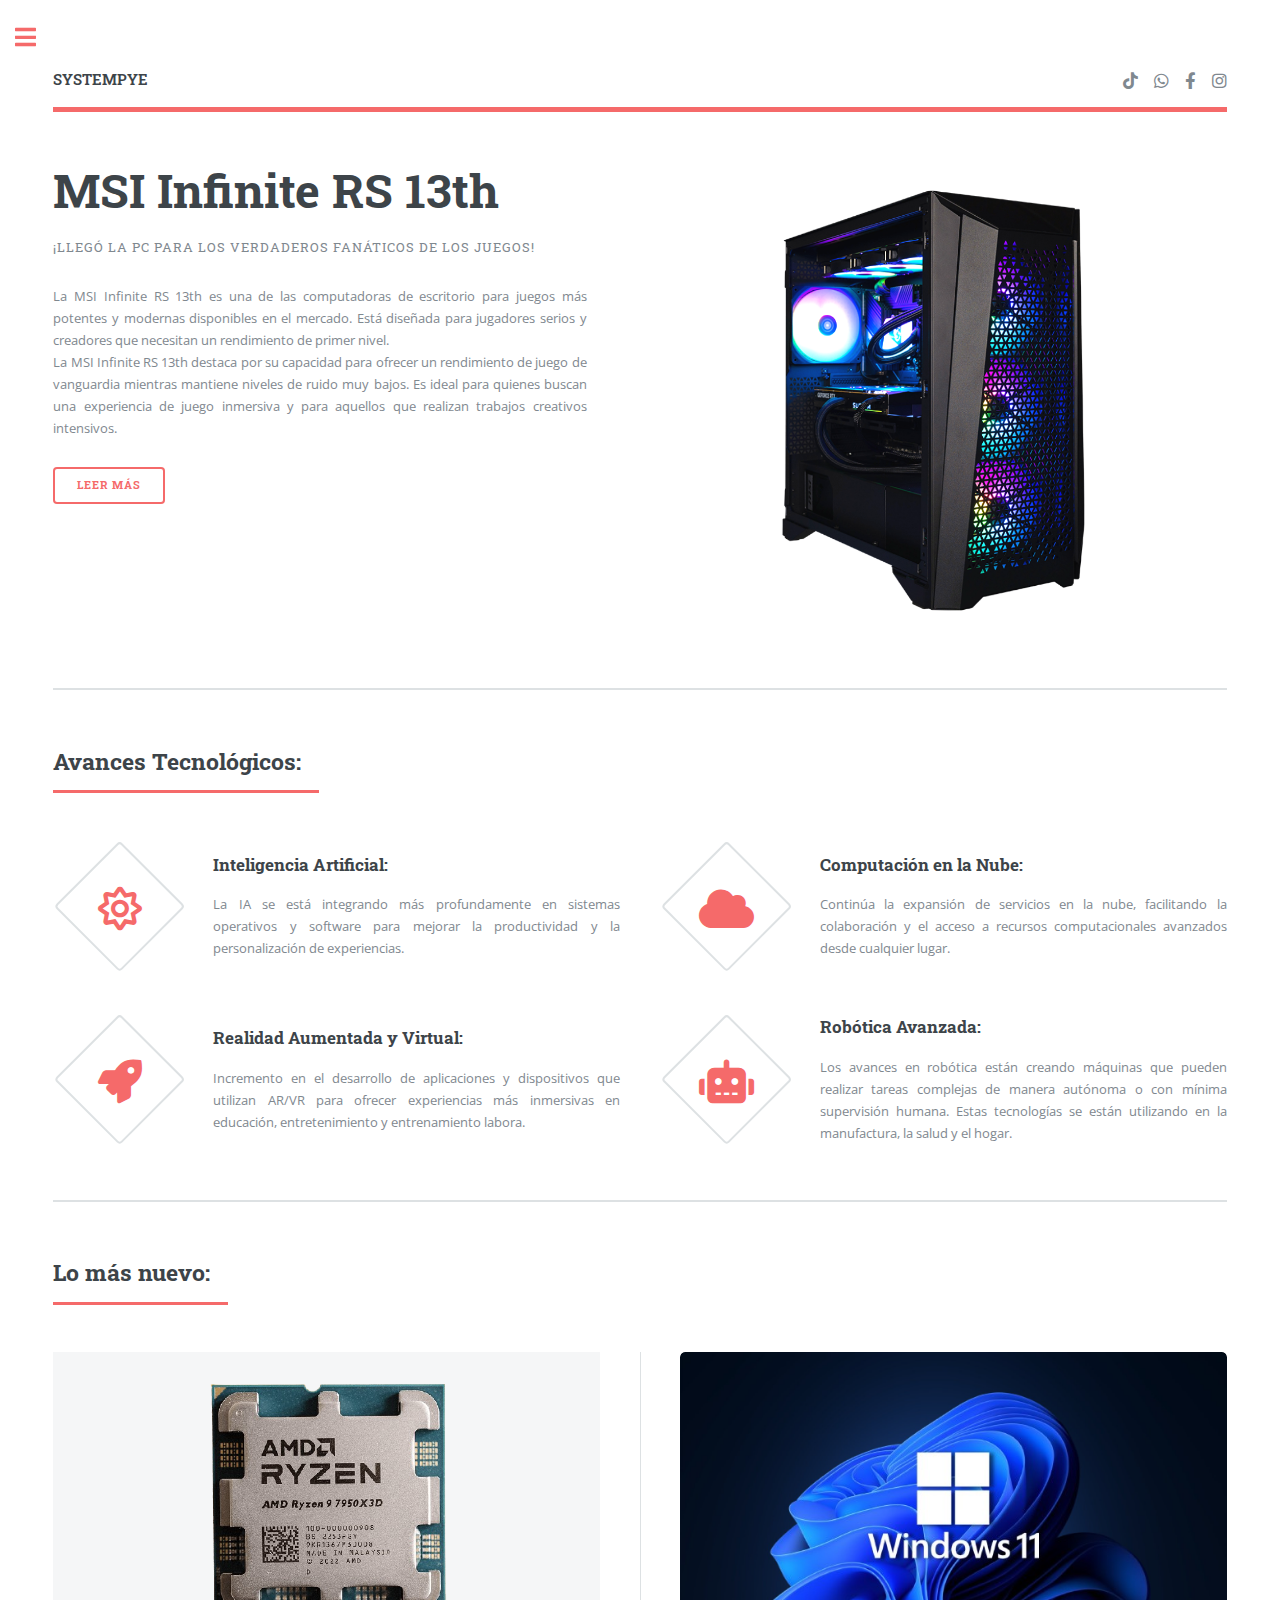
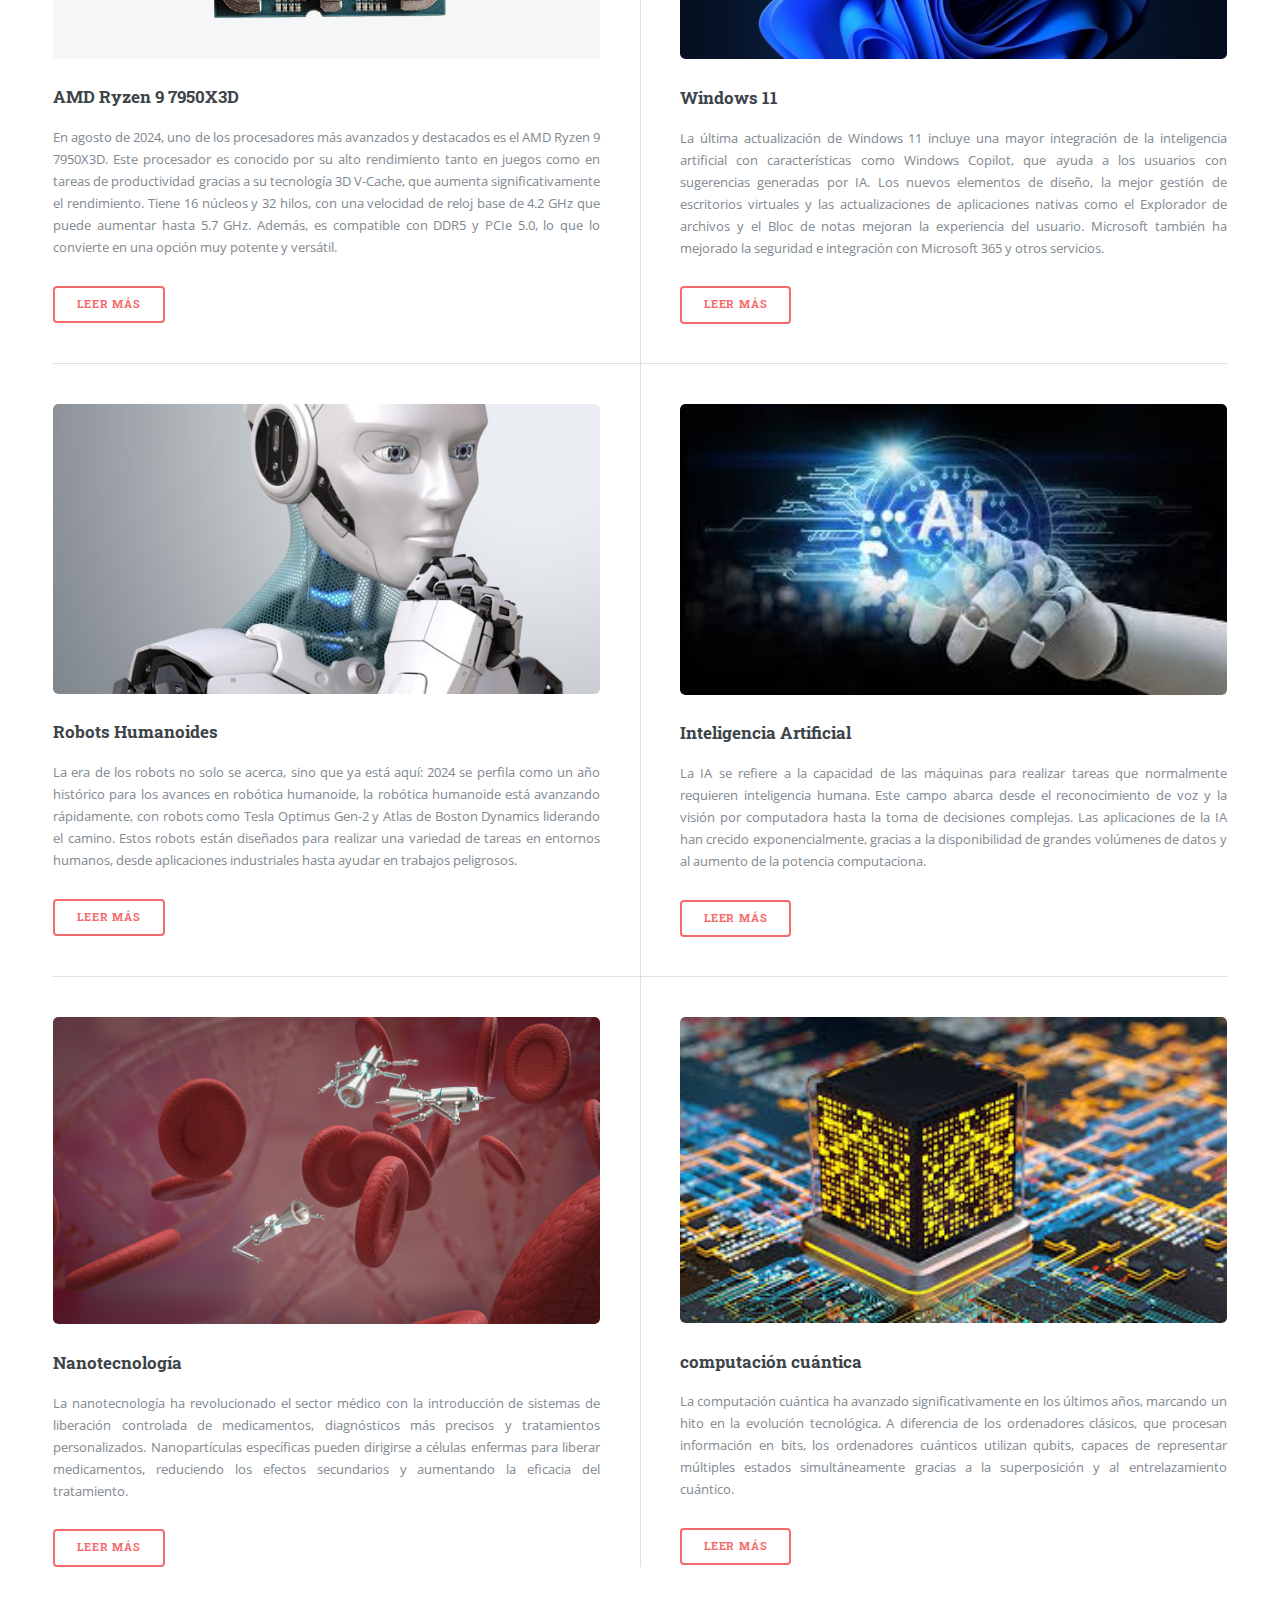
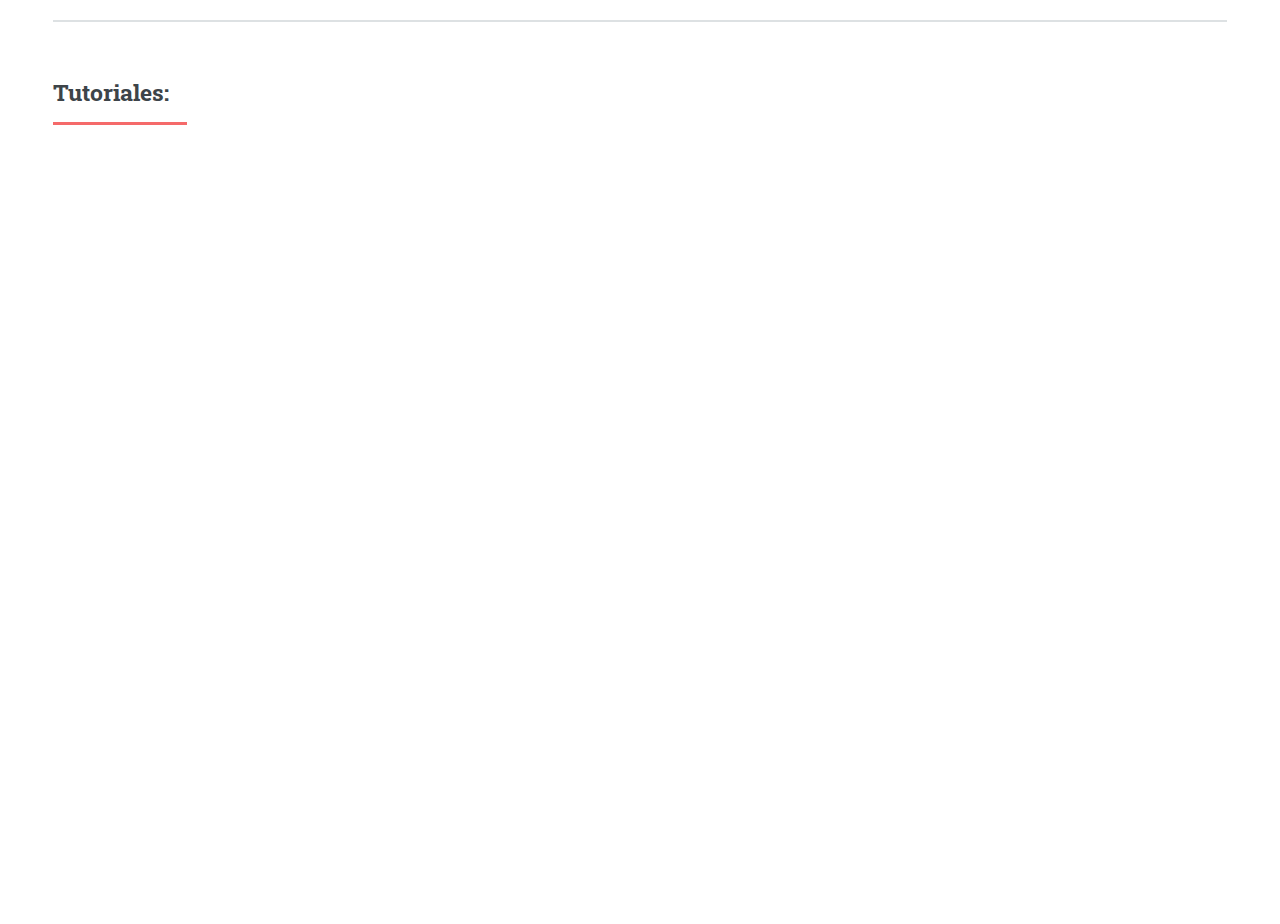
<file: index.html>
<!DOCTYPE HTML>

<html>
	<head>
		<title>SYSTEMPYE</title>
		<meta charset="utf-8" />
		<meta name="viewport" content="width=device-width, initial-scale=1, user-scalable=no" />
		<link rel="stylesheet" href="https://cdnjs.cloudflare.com/ajax/libs/font-awesome/6.0.0/css/all.min.css">
		<link rel="stylesheet" href="assets/css/main.css" />
		<!-- <link rel="icon" type="" sizes="192x192" href="images//favicon-32x32.png" class="favi"> -->
		<link rel="shortcut icon" href="images/s.png" type="">

	</head>
	<body class="is-preload">

		<!-- Wrapper -->
		<div id="top"></div>
			<div id="wrapper">

				<!-- Main -->
					<div id="main">
						<div class="inner">

							<!-- Header -->
								<header id="header">
									<a href="index.html" class="logo"><strong>SYSTEMPYE</strong></a>
									<ul class="icons">
										<li><a target="_blank" href="https://www.tiktok.com/@systempyesystempye6" class="icon brands fa-tiktok"><span class="label">Tik Tok</span></a></li>
										<li><a target="_blank" href="https://wa.me/3132893028" class="icon brands fa-whatsapp"><span class="label">WhatsApp</span></a></li>
										<li><a target="_blank" href="https://www.facebook.com/profile.php?id=61563846734644&mibextid=ZbWKwL" class="icon brands fa-facebook-f"><span class="label">Facebook</span></a></li>
										<li><a target="_blank" href="https://www.instagram.com/systempye/?hl=es-es" class="icon brands fa-instagram"><span class="label">Instagram</span></a></li>
									
									</ul>
								</header>

							<!-- Banner -->
								<section id="banner">
									<div class="content" id="inicio">
										<header>
											<h1>MSI Infinite RS 13th</h1>
											<p>¡Llegó la PC para los verdaderos fanáticos de los juegos! </p>
										</header>
										<p class="text-justi"> La MSI Infinite RS 13th es una de las computadoras de escritorio para juegos más potentes y modernas disponibles en el mercado. Está diseñada para jugadores serios y creadores que necesitan un rendimiento de primer nivel. <br>
											La MSI Infinite RS 13th destaca por su capacidad para ofrecer un rendimiento de juego de vanguardia mientras mantiene niveles de ruido muy bajos. Es ideal para quienes buscan una experiencia de juego inmersiva y para aquellos que realizan trabajos creativos intensivos.
										</p>
										
										<ul class="actions">
											<li><a href="pc.html" class="button big">Leer más</a></li>
										</ul>
									</div>
									<span class="image object">
										<img src="images/1024.png" alt="" />
									</span>
								</section>

							<!-- Section -->
								<section id="section2">
									<header class="major" >
										<h2>Avances Tecnológicos:</h2>
									</header>
									<div class="features">
										<article>
											<span class="icon fa-solid fa-sun"></span>
											
											<div class="content">
												<h3>Inteligencia Artificial:</h3>
												<p class="text-justi">La IA se está integrando más profundamente en sistemas operativos y software para mejorar la productividad y la personalización de experiencias.</p>
											</div>
										</article>
										<article>
											<span class="icon solid fa-cloud"></span>
											<div class="content">
												<h3>Computación en la Nube:</h3>
												<p class="text-justi">Continúa la expansión de servicios en la nube, facilitando la colaboración y el acceso a recursos computacionales avanzados desde cualquier lugar.</p>
											</div>
										</article>
										<article>
											<span class="icon solid fa-rocket"></span>
											<div class="content">
												<h3>Realidad Aumentada y Virtual:</h3>
												<p class="text-justi">Incremento en el desarrollo de aplicaciones y dispositivos que utilizan AR/VR para ofrecer experiencias más inmersivas en educación, entretenimiento y entrenamiento labora.</p>
											</div>
										</article>
										<article>
											<span class="icon solid fa-robot"></span>
											
											<div class="content">
												<h3>Robótica Avanzada:</h3>
												<P class="text-justi">Los avances en robótica están creando máquinas que pueden realizar tareas complejas de manera autónoma o con mínima supervisión humana. Estas tecnologías se están utilizando en la manufactura, la salud y el hogar.</P>
											</div>
										</article>
									</div>
								</section>

							<!-- Section -->
								<section id="section3">
									<header class="major">
										<h2>Lo más nuevo:</h2>
									</header>
									<div class="posts">
										<article>
											<a class="bg-gris"><img src="images/amd.png" alt="" class="nuevo-img " /></a>
											<h3>AMD Ryzen 9 7950X3D</h3>
											<p class="text-justi">En agosto de 2024, uno de los procesadores más avanzados y destacados es el AMD Ryzen 9 7950X3D. Este procesador es conocido por su alto rendimiento tanto en juegos como en tareas de productividad gracias a su tecnología 3D V-Cache, que aumenta significativamente el rendimiento. Tiene 16 núcleos y 32 hilos, con una velocidad de reloj base de 4.2 GHz que puede aumentar hasta 5.7 GHz. Además, es compatible con DDR5 y PCIe 5.0, lo que lo convierte en una opción muy potente y versátil.</p>
											<ul class="actions">
												<li><a href="nuevo.html#amd" class="button">leer más</a></li>
											</ul>
										</article>
										<article>
											<a href="#" class="image"><img src="images/w11.png" alt="" /></a>
											<h3>Windows 11</h3>
											<p class="text-justi">La última actualización de Windows 11 incluye una mayor integración de la inteligencia artificial con características como Windows Copilot, que ayuda a los usuarios con sugerencias generadas por IA. Los nuevos elementos de diseño, la mejor gestión de escritorios virtuales y las actualizaciones de aplicaciones nativas como el Explorador de archivos y el Bloc de notas mejoran la experiencia del usuario. Microsoft también ha mejorado la seguridad e integración con Microsoft 365 y otros servicios.</p>
											<ul class="actions">
												<li><a href="nuevo.html#win" class="button">leer más</a></li>
											</ul>
										</article>
										<article>
											<a href="#" class="image"><img src="images/robot3.png" alt="" /></a>
											<h3>Robots Humanoides</h3>
											<p class="text-justi"> La era de los robots no solo se acerca, sino que ya está aquí: 2024 se perfila como un año histórico para los avances en robótica humanoide, la robótica humanoide está avanzando rápidamente, con robots como Tesla Optimus Gen-2 y Atlas de Boston Dynamics liderando el camino. Estos robots están diseñados para realizar una variedad de tareas en entornos humanos, desde aplicaciones industriales hasta ayudar en trabajos peligrosos.</p>
											<ul class="actions">
												<li><a href="nuevo.html#robot" class="button">leer más</a></li>
											</ul>
										</article>
										<article>
											<a href="#" class="image"><img src="images/ia.jpeg" alt="" /></a>
											<h3>Inteligencia Artificial</h3>
											<P class="text-justi">La IA se refiere a la capacidad de las máquinas para realizar tareas que normalmente requieren inteligencia humana. Este campo abarca desde el reconocimiento de voz y la visión por computadora hasta la toma de decisiones complejas. Las aplicaciones de la IA han crecido exponencialmente, gracias a la disponibilidad de grandes volúmenes de datos y al aumento de la potencia computaciona.</P>
											<ul class="actions">
												<li><a href="nuevo.html#ia" class="button">leer más</a></li>
											</ul>
										</article>
										<article>
											<a href="#" class="image"><img src="images/nano7.jpg" alt="" class="" /></a>
											<h3>Nanotecnología</h3>
											<p class="text-justi">La nanotecnología ha revolucionado el sector médico con la introducción de sistemas de liberación controlada de medicamentos, diagnósticos más precisos y tratamientos personalizados. Nanopartículas específicas pueden dirigirse a células enfermas para liberar medicamentos, reduciendo los efectos secundarios y aumentando la eficacia del tratamiento.</p>
											<ul class="actions">
												<li><a href="nuevo.html#nano" class="button">leer más</a></li>
											</ul>
										</article>
										<article>
											<a href="#" class="image"><img src="images/cuantica.jpeg" alt="" /></a>
											<h3>computación cuántica</h3>
											<p class="text-justi">La computación cuántica ha avanzado significativamente en los últimos años, marcando un hito en la evolución tecnológica. A diferencia de los ordenadores clásicos, que procesan información en bits, los ordenadores cuánticos utilizan qubits, capaces de representar múltiples estados simultáneamente gracias a la superposición y al entrelazamiento cuántico.</p>
											<ul class="actions">
												<li><a href="nuevo.html#com" class="button">leer más</a></li>
											</ul>
										</article>
									</div>
								</section>
								<!-- section videos -->
								 <section id="section4">
									<header class="major">
										<h2>Tutoriales:</h2>
									</header>
									<div class="video-section">
										<div class="video-container">
											<iframe width="100%" height="315" src="https://www.youtube.com/embed/HZbgbhfvBT8" 
											title="YouTube video player" frameborder="0" 
											allow="accelerometer; autoplay; clipboard-write; encrypted-media; gyroscope; picture-in-picture" 
											allowfullscreen></iframe>
										</div>
										<div class="video-container">
											<iframe width="100%" height="315" src="https://www.youtube.com/embed/mBkPfLYW5lg?si=pJEwcDuxF5J08H3c" title="YouTube video player" frameborder="0" allow="accelerometer; autoplay; clipboard-write; encrypted-media; gyroscope; picture-in-picture; web-share" referrerpolicy="strict-origin-when-cross-origin" allowfullscreen></iframe>
										</div>
										<div class="video-container">
											<iframe width="100%" height="315" src="https://www.youtube.com/embed/jFaIjH0_aXo?si=r6_vnv20ZN03_2rZ" title="YouTube video player" frameborder="0" allow="accelerometer; autoplay; clipboard-write; encrypted-media; gyroscope; picture-in-picture; web-share" referrerpolicy="strict-origin-when-cross-origin" allowfullscreen></iframe>
										</div>
										<div class="video-container">
											<iframe width="100%" height="315" src="https://www.youtube.com/embed/Eb2uE-vS7Fs?si=5Y9hM5xHg57XbbIn" title="YouTube video player" frameborder="0" allow="accelerometer; autoplay; clipboard-write; encrypted-media; gyroscope; picture-in-picture; web-share" referrerpolicy="strict-origin-when-cross-origin" allowfullscreen></iframe>
										</div>
									</div>
								</section>
								<a href="#top" class="scroll-to-top">
									<i class="fa fa-arrow-up"></i>
								</a>
						</div>
					</div>

				<!-- Sidebar -->
					<div id="sidebar">
						<div class="inner">
							<!-- Menu -->
								<nav id="menu">
									<header class="major">
										<h2>Menu</h2>
									</header>
									<ul>
										<li><a href="#inicio">Inicio</a></li>
										<li><a href="#section2">Avances Tecnológicos</a></li>
										<li><a href="#section3">Lo más nuevo</a></li>
										<li><a href="#section4">Tutoriales</a></li>
										<li><a href="#section5">Contactos</a></li>
									</ul>
								</nav>

							<!-- Section -->
								<section>
									<header class="major">
									</header>
									<div class="mini-posts">
										<article>
											<a href="#" class="image" onclick="openImage('images/nano2.jpg'); return false;">
												<img src="images/nano2.jpg" alt="" />
											</a>
										</article>
										<article>
											<a href="#" class="image" onclick="openImage('images/robot3.png'); return false;">
												<img src="images/robot3.png" alt="" />
											</a>
										</article>
										<article>
											<a href="#" class="image" onclick="openImage('images/ia2.jpg'); return false;">
												<img src="images/ia2.jpg" alt="" />
											</a>
										</article>
									</div>
								</section>
								<div id="imageModal" class="modal" style="display: none;"> <!-- Asegura que esté oculto al cargar -->
									<span class="close" onclick="closeModal()">&times;</span>
									<img class="modal-content" id="modalImage">
								</div>

							<!-- Section -->
								<section id="section5">
									<header class="major" >
										<h2 >contáctanos:</h2>
									</header>
									<p>Contáctanos para mantenerte actualizado de los nuevos avances tecnológicos.</p>
									<ul class="contact">
										<li class="icon solid fa-envelope"><a target="_blank" href="#">systempyesystempye@gmail.com</a></li>
										<li class="icon solid fa-phone"><a target="_blank" href="https://wa.me/3132893028">313 2893028</a></li>
										<li class="icon solid fa-home">Cra 8 #61 - 175 Bucaramanga</li>
									</ul>
								</section>
						</div>
					</div>

			</div>

		<!-- Scripts -->
			<script src="assets/js/jquery.min.js"></script>
			<script src="assets/js/browser.min.js"></script>
			<script src="assets/js/breakpoints.min.js"></script>
			<script src="assets/js/util.js"></script>
			<script src="assets/js/main.js"></script>

	</body>
</html>
</file>
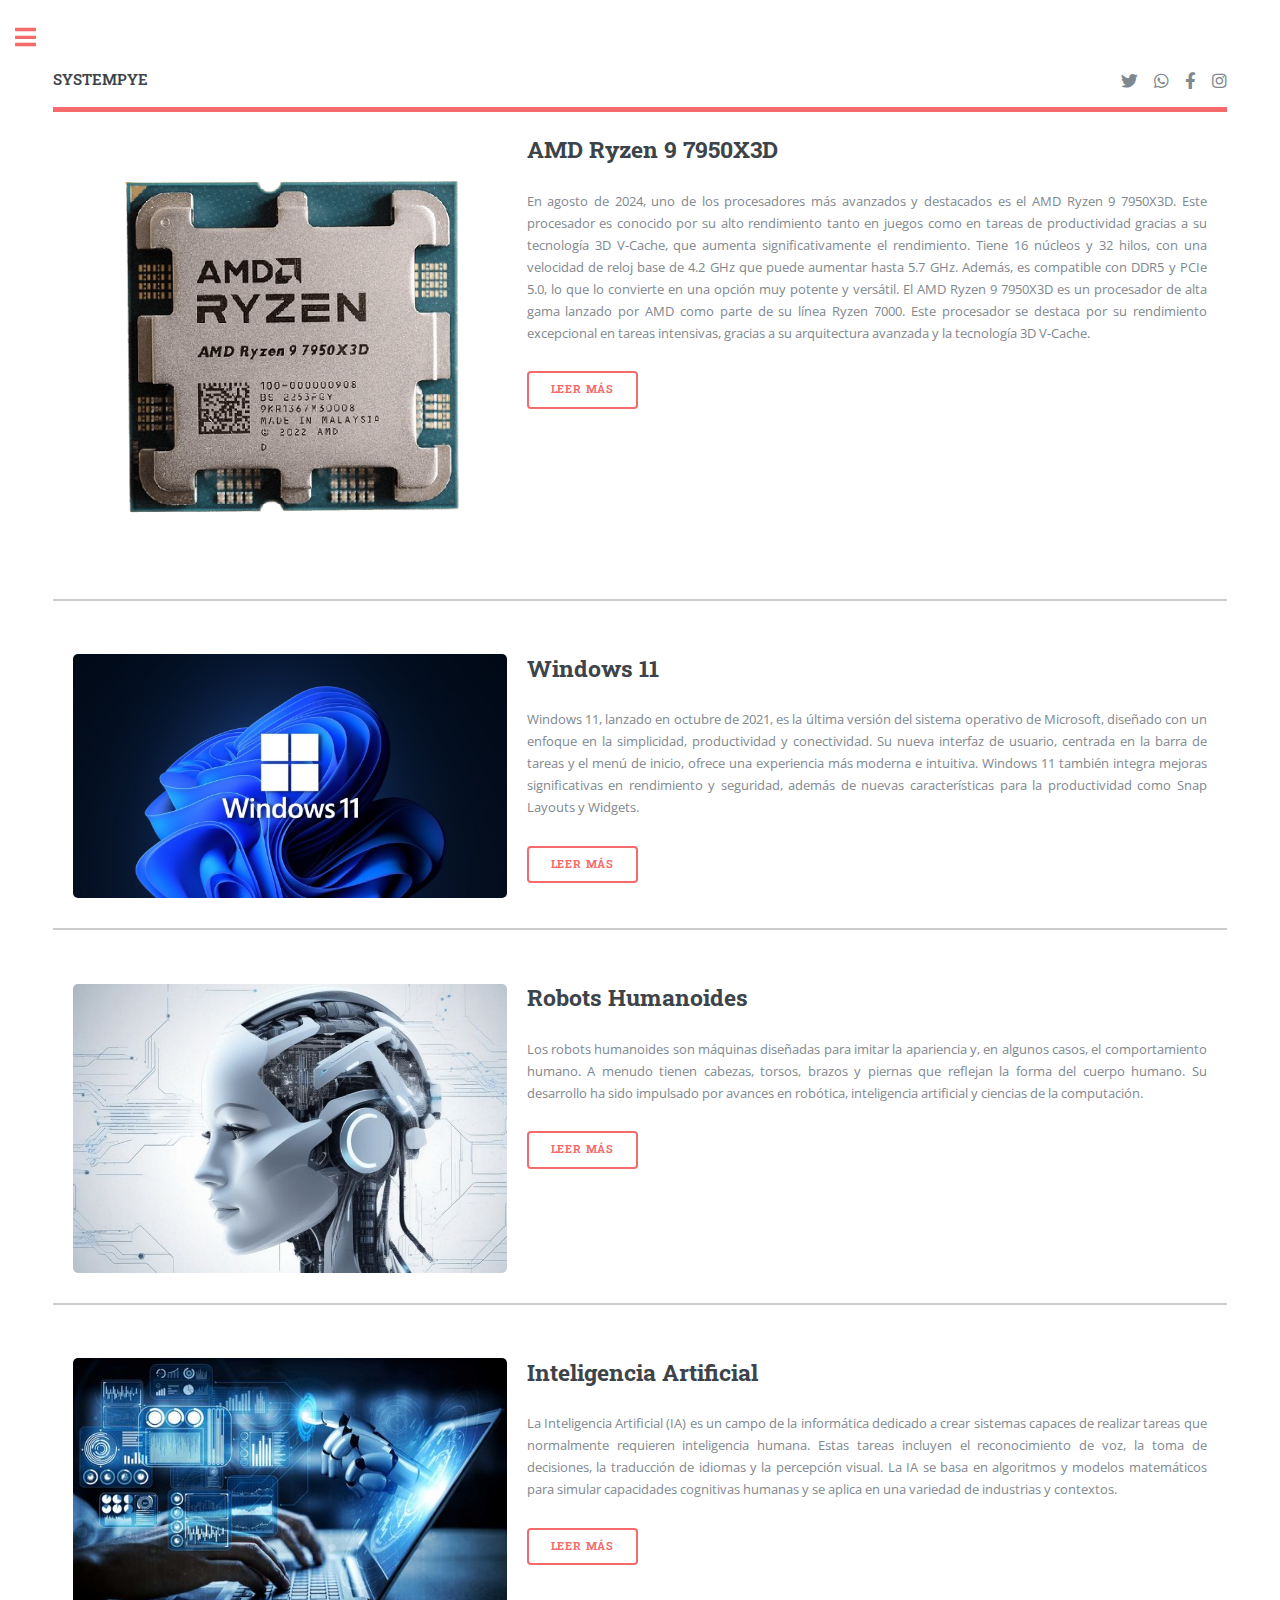
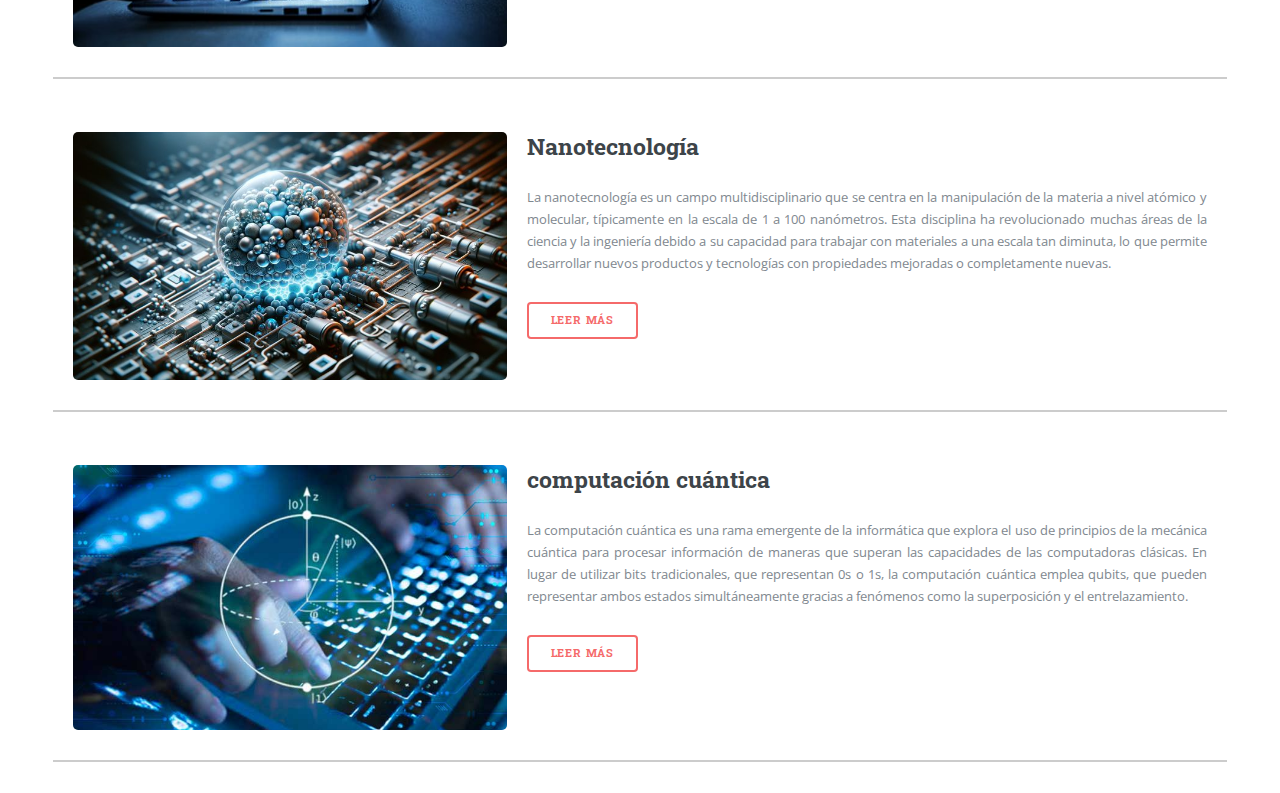
<file: nuevo.html>
<!DOCTYPE HTML>

<html>
	<head>
		<title>SYSTEMPYE</title>
		<meta charset="utf-8" />
		<meta name="viewport" content="width=device-width, initial-scale=1, user-scalable=no" />
		<link rel="stylesheet" href="https://cdnjs.cloudflare.com/ajax/libs/font-awesome/6.0.0/css/all.min.css">
		<link rel="stylesheet" href="assets/css/main.css" />
        <link rel="shortcut icon" href="images/s.png" type="">
	</head>
	<body class="is-preload">

		<!-- Wrapper -->
        <div id="top"></div>
		<div id="top"></div>
			<div id="wrapper">
				<!-- Main -->
					<div id="main">
						<div class="inner">
							<!-- Header -->
								<header id="header">
									<a href="index.html" class="logo"><strong>SYSTEMPYE</strong></a>
									<ul class="icons">
										<li><a href="#" class="icon brands fa-twitter"><span class="label">Twitter</span></a></li>
                                        <li><a href="https://wa.me/3132893028" class="icon brands fa-whatsapp"><span class="label">WhatsApp</span></a></li>
										<li><a href="#" class="icon brands fa-facebook-f"><span class="label">Facebook</span></a></li>
										<li><a href="#" class="icon brands fa-instagram"><span class="label">Instagram</span></a></li>
									
									</ul>
								</header>
                                <div class="section"id="adm" >
                                    <span class="image left"><img src="images/amd.png" alt="AMD Ryzen 9 7950X3D" /></span>
                                    <div class="text">
                                        <h2>AMD Ryzen 9 7950X3D</h2>
                                        <p class="text-justi">
                                            En agosto de 2024, uno de los procesadores más avanzados y destacados es el AMD Ryzen 9 7950X3D. Este procesador es conocido por su alto rendimiento tanto en juegos como en tareas de productividad gracias a su tecnología 3D V-Cache, que aumenta significativamente el rendimiento. Tiene 16 núcleos y 32 hilos, con una velocidad de reloj base de 4.2 GHz que puede aumentar hasta 5.7 GHz. Además, es compatible con DDR5 y PCIe 5.0, lo que lo convierte en una opción muy potente y versátil. El AMD Ryzen 9 7950X3D es un procesador de alta gama lanzado por AMD como parte de su línea Ryzen 7000. Este procesador se destaca por su rendimiento excepcional en tareas intensivas, gracias a su arquitectura avanzada y la tecnología 3D V-Cache.
                                        </p>
                                        <div class="more-content">
                                            <h3>Rendimiento:</h3>
                                            <p class="text-justi">
                                                El Ryzen 9 7950X3D es particularmente destacado en aplicaciones de juegos y software de creación de contenido, donde su gran cantidad de núcleos e hilos, junto con la tecnología 3D V-Cache, ofrecen una experiencia de usuario fluida y rápida. Comparado con otros procesadores de su clase, el 7950X3D proporciona un excelente equilibrio entre rendimiento bruto y eficiencia energética.
                                            </p>
                                            <h3>Aplicaciones Ideales:</h3>
                                            <p>
                                                Este procesador es una elección ideal para:
                                                <ul>
                                                    <li class="text-justi"><strong>Juegos:</strong> Gracias a la 3D V-Cache, ofrece un rendimiento superior en juegos que son exigentes en cuanto a CPU.</li>
                                                    <li class="text-justi"><strong>Edición de Video y Renderización 3D:</strong> Su alto conteo de núcleos e hilos lo hace perfecto para software de edición y renderización que se benefician del procesamiento paralelo.</li>
                                                    <li class="text-justi"><strong>Desarrollo y Simulación:</strong> Perfecto para tareas de desarrollo de software intensivo y simulaciones científicas o de ingeniería.</li>
                                                </ul>
                                            </p>
                                            <p class="text-justi">
                                                En resumen, el AMD Ryzen 9 7950X3D es un procesador de vanguardia que ofrece un rendimiento impresionante para entusiastas de la tecnología y profesionales que requieren un poder de procesamiento significativo. Su combinación de núcleos de alto rendimiento y tecnología de caché avanzada lo hacen una excelente opción para diversas aplicaciones exigentes.
                                            </p>
                                        </div>
                                        <button class="read-more-button" onclick="toggleMoreContent(this)">Leer más</button>
                                    </div>
                                </div>
                                <div class="section" id="win">
                                    <span class="image left"><img src="images/w11.png" alt="AMD Ryzen 9 7950X3D" /></span>
                                    <div class="text">
                                        <h2>Windows 11</h2>
                                        <p class="text-justi">
                                            Windows 11, lanzado en octubre de 2021, es la última versión del sistema operativo de Microsoft, diseñado con un enfoque en la simplicidad, productividad y conectividad. Su nueva interfaz de usuario, centrada en la barra de tareas y el menú de inicio, ofrece una experiencia más moderna e intuitiva. Windows 11 también integra mejoras significativas en rendimiento y seguridad, además de nuevas características para la productividad como Snap Layouts y Widgets.
                                        </p>
                                        <div class="more-content">
                                            <h3>Rendimiento:</h3>
                                            <p class="text-justi">
                                                Windows 11 está optimizado para funcionar con la última tecnología de hardware, incluyendo soporte para DirectX 12 Ultimate, lo que mejora el rendimiento gráfico en juegos y aplicaciones de diseño. Además, el sistema operativo ofrece tiempos de inicio más rápidos y una gestión de recursos más eficiente en comparación con versiones anteriores.
                                            </p>
                                            <h3>Aplicaciones Ideales:</h3>
                                            <p>
                                                Windows 11 es ideal para:
                                                <ul>
                                                    <li class="text-justi"><strong>Juegos:</strong> Ofrece soporte para tecnologías avanzadas de gaming como Auto HDR y DirectStorage, mejorando la experiencia de juego.</li>
                                                    <li class="text-justi"><strong>Productividad:</strong> Con Snap Layouts, permite una mejor organización de las ventanas para multitarea eficaz.</li>
                                                    <li class="text-justi"><strong>Conectividad:</strong> Integración con Microsoft Teams facilita la comunicación personal y profesional.</li>
                                                </ul>
                                            </p>
                                            <p>
                                                En resumen, Windows 11 proporciona un entorno de usuario moderno y eficiente, mejorando la productividad y la experiencia multimedia. Su combinación de características avanzadas lo hace adecuado tanto para usuarios individuales como para empresas.
                                            </p>
                                        </div>
                                        <button class="read-more-button" onclick="toggleMoreContent(this)">Leer más</button>
                                    </div>
                                </div>
                                <div class="section" id="robot">
                                    <span class="image left"><img src="images/ia1.jpg" alt="AMD Ryzen 9 7950X3D" /></span>
                                    <div class="text">
                                        <h2>Robots Humanoides </h2>
                                        <p class="text-justi">
                                            Los robots humanoides son máquinas diseñadas para imitar la apariencia y, en algunos casos, el comportamiento humano. A menudo tienen cabezas, torsos, brazos y piernas que reflejan la forma del cuerpo humano. Su desarrollo ha sido impulsado por avances en robótica, inteligencia artificial y ciencias de la computación.
                                        </p>
                                        <div class="more-content">
                                            <h3>Diseño y Funcionalidad:</h3>
                                            <p class="text-justi">
                                                El diseño de los robots humanoides varía desde modelos simplificados hasta réplicas extremadamente detalladas. Los más básicos pueden tener una funcionalidad limitada, como caminar y realizar tareas simples. Los más avanzados, como ASIMO de Honda o Atlas de Boston Dynamics, pueden realizar una gama más amplia de movimientos, desde caminar en terrenos irregulares hasta levantar objetos pesados.
                                            </p>
                                            <h3>Aplicaciones:</h3>
                                            <p class="text-justi">
                                                Los robots humanoides tienen una amplia gama de aplicaciones. En el ámbito de la investigación, ayudan a los científicos a estudiar la interacción entre humanos y robots. En el sector de servicios, se utilizan para asistir en la recepción, proporcionar información y facilitar la interacción en entornos públicos. En la educación, sirven como herramientas para enseñar robótica y programación. Además, tienen un potencial significativo en la atención a personas mayores y con discapacidades, ofreciendo asistencia en el hogar y en entornos clínicos.
                                            </p>
                                            <h3>Desafíos y Futuro:              </h3>
                                            <p class="text-justi">
                                                A pesar de los avances, los robots humanoides enfrentan desafíos significativos. La imitación precisa del movimiento humano sigue siendo un problema complejo debido a la dificultad de replicar la flexibilidad y la coordinación del cuerpo humano. También existen retos en la integración de inteligencia artificial que permita a los robots comprender y responder a los comandos de manera natural.
                                            </p>
                                            
                                        </div>
                                        <button class="read-more-button" onclick="toggleMoreContent(this)">Leer más</button>
                                    </div>
                                </div>
                                <div class="section" id="ia">
                                    <span class="image left"><img src="images/ia2.jpg" alt="AMD Ryzen 9 7950X3D" /></span>
                                    <div class="text">
                                        <h2>Inteligencia Artificial </h2>
                                        <p class="text-justi">
                                            La Inteligencia Artificial (IA) es un campo de la informática dedicado a crear sistemas capaces de realizar tareas que normalmente requieren inteligencia humana. Estas tareas incluyen el reconocimiento de voz, la toma de decisiones, la traducción de idiomas y la percepción visual. La IA se basa en algoritmos y modelos matemáticos para simular capacidades cognitivas humanas y se aplica en una variedad de industrias y contextos.
                                        </p>
                                        <div class="more-content">
                                            <h3>Aplicaciones:       </h3>
                                            <p>
                                                La IA ha encontrado aplicaciones en numerosos campos.
                                                <ul>
                                                    <li class="text-justi"><strong>Salud: </strong>  Ayuda en el diagnóstico de enfermedades mediante análisis de imágenes médicas y predice brotes de enfermedades mediante la interpretación de grandes volúmenes de datos.</li>
                                                    <li class="text-justi"><strong>Finanzas:</strong> Utilizada para el análisis predictivo, la detección de fraudes y la gestión de carteras de inversión.</li>
                                                    <li class="text-justi"><strong>Transporte: </strong> Los vehículos autónomos y los sistemas de navegación avanzada se basan en IA para mejorar la seguridad y la eficiencia del transporte.</li>
                                                </ul>
                                            </p>
                                            <h3>Futuro de la Inteligencia Artificial</h3>
                                        <p class="text-justi">
                                            El futuro de la IA promete avances emocionantes, desde mejoras en la capacidad de aprendizaje automático hasta la creación de sistemas más autónomos e inteligentes. Sin embargo, el desarrollo de la IA también requerirá un enfoque equilibrado que considere los aspectos éticos y sociales para maximizar sus beneficios mientras se mitigan los riesgos.
                                        </p>
                                            
                                        </div>
                                        <button class="read-more-button" onclick="toggleMoreContent(this)">Leer más</button>
                                    </div>
                                </div>
                                <div class="section" id="nano">
                                    <span class="image left"><img src="images/nano1.jpg" alt="AMD Ryzen 9 7950X3D" /></span>
                                    <div class="text">
                                        <h2> Nanotecnología </h2>
                                        <p class="text-justi">
                                            La nanotecnología es un campo multidisciplinario que se centra en la manipulación de la materia a nivel atómico y molecular, típicamente en la escala de 1 a 100 nanómetros. Esta disciplina ha revolucionado muchas áreas de la ciencia y la ingeniería debido a su capacidad para trabajar con materiales a una escala tan diminuta, lo que permite desarrollar nuevos productos y tecnologías con propiedades mejoradas o completamente nuevas.
                                        </p>
                                        <div class="more-content">
                                            <h3>Avances y Aplicaciones:            </h3>
                                            <p>
                                                <ul>
                                                    <li class="text-justi"><strong>Medicina: </strong>En el ámbito médico, la nanotecnología ha llevado a avances significativos en la administración de fármacos y la terapia dirigida. Los nanopartículas pueden ser diseñadas para transportar medicamentos directamente a células específicas, minimizando efectos secundarios y mejorando la eficacia del tratamiento.</li>
                                                    <li class="text-justi"><strong>Electrónica:</strong>  La nanotecnología ha permitido la creación de dispositivos electrónicos más pequeños y más eficientes. Los transistores a escala nanométrica han llevado a mejoras en la velocidad y el rendimiento de los chips, lo que ha contribuido al desarrollo de gadgets más potentes y compactos.</li>
                                                </ul>
                                            </p>
                                            <h3>Futuro de la Nanotecnología                                            </h3>
                                        <p class="text-justi">
                                            El futuro de la nanotecnología es prometedor y está en constante evolución. A medida que la investigación avanza, es probable que veamos nuevas aplicaciones y tecnologías emergentes que cambiarán la forma en que interactuamos con el mundo. La colaboración entre científicos, ingenieros y reguladores será esencial para maximizar los beneficios y mitigar los riesgos asociados con esta innovadora tecnología.
                                        </p>
                                            
                                        </div>
                                        <button class="read-more-button" onclick="toggleMoreContent(this)">Leer más</button>
                                    </div>
                                </div>
                                <div class="section" id="com">
                                    <span class="image left"><img src="images/com.jpg" alt="AMD Ryzen 9 7950X3D" /></span>
                                    <div class="text">
                                        <h2> computación cuántica          </h2>
                                        <p class="text-justi">
                                            La computación cuántica es una rama emergente de la informática que explora el uso de principios de la mecánica cuántica para procesar información de maneras que superan las capacidades de las computadoras clásicas. En lugar de utilizar bits tradicionales, que representan 0s o 1s, la computación cuántica emplea qubits, que pueden representar ambos estados simultáneamente gracias a fenómenos como la superposición y el entrelazamiento.
                                        </p>
                                        <div class="more-content">
                                            <h3>Desafíos y Consideraciones:     </h3>
                                            <p >
                                                <ul>
                                                    <li class="text-justi"><strong>Errores Cuánticos: </strong> Los qubits son muy sensibles a su entorno y pueden experimentar errores debido a la decoherencia y el ruido. Desarrollar técnicas de corrección de errores cuánticos es crucial para construir computadoras cuánticas prácticas y fiables.</li>
                                                    <li class="text-justi"><strong>Escalabilidad:</strong>  Crear y mantener un número suficiente de qubits interconectados es un desafío técnico considerable. Los avances en la tecnología de qubits y la infraestructura necesaria para soportar computadoras cuánticas son áreas de intensa investigación.</li>
                                                    <li class="text-justi"><strong>Costo:</strong>La tecnología cuántica requiere entornos extremadamente fríos y condiciones controladas para funcionar. Esto hace que el hardware cuántico sea costoso y complejo de operar.</li>
                                                </ul>
                                            </p>
                                            <h3>Futuro de la Computación Cuántica: </h3>
                                        <p class="text-justi">
                                            El campo de la computación cuántica está en una fase de desarrollo activo, con importantes avances logrados en los últimos años. Aunque aún estamos lejos de ver computadoras cuánticas universales y completamente funcionales, los progresos continuos en investigación y desarrollo podrían llevar a aplicaciones prácticas en el futuro cercano. La colaboración entre académicos, empresas y gobiernos será crucial para superar los desafíos y realizar el potencial de esta revolucionaria tecnología.

                                        </p>
                                            
                                        </div>
                                        <button class="read-more-button" onclick="toggleMoreContent(this)">Leer más</button>
                                    </div>
                                </div>
                                <a href="#top" class="scroll-to-top">
									<i class="fa fa-arrow-up"></i>
								</a>
                        </div>
                    </div>
				<!-- Sidebar -->
                <div id="sidebar">
                    <div class="inner">
                        <!-- Menu -->
                            <nav id="menu">
                                <header class="major">
                                    <h2>Menu</h2>
                                </header>
                                <ul>
                                    <li><a href="index.html#inicio">Inicio</a></li>
                                    <li><a href="index.html#section2">Avances Tecnológicos</a></li>
                                    <li><a href="index.html#section3">Lo màs nuevo</a></li>
                                    <li><a href="index.html#section4">Tutoriales</a></li>
									<li><a href="index.html#section5">Contactos</a></li>
                                </ul>
                            </nav>

                        <!-- Section -->
                         <section>
                            <header class="major">
                            </header>
                            <div class="mini-posts">
                                <article>
                                    <a href="#" class="image" onclick="openImage('images/nano2.jpg'); return false;">
                                        <img src="images/nano2.jpg" alt="" />
                                    </a>
                                </article>
                                <article>
                                    <a href="#" class="image" onclick="openImage('images/robot3.png'); return false;">
                                        <img src="images/robot3.png" alt="" />
                                    </a>
                                </article>
                                <article>
                                    <a href="#" class="image" onclick="openImage('images/ia2.jpg'); return false;">
                                        <img src="images/ia2.jpg" alt="" />
                                    </a>
                                </article>
                            </div>
                        </section>
                    <div id="imageModal" class="modal" style="display: none;"> <!-- Asegura que esté oculto al cargar -->
                        <span class="close" onclick="closeModal()">&times;</span>
                        <img class="modal-content" id="modalImage">
                    </div>
                    

                        <!-- Section -->
                            <section >
                                <header class="major" >
                                    <h2 >contáctanos:</h2>
                                </header>
                                <p>Contáctanos para mantenerte actualizado de los nuevos avances tecnológicos.</p>
                                <ul class="contact">
                                    <li class="icon solid fa-envelope"><a target="_blank" href="#">systempyesystempye@gmail.com</a></li>
                                    <li class="icon solid fa-phone"><a target="_blank" href="https://wa.me/3132893028">313 2893028</a></li>
                                    <li class="icon solid fa-home">Cra 8 #61 - 175 Bucaramanga</li>
                                </ul>
                            </section>
                    </div>
                </div>

        </div>

		<!-- Scripts -->
        <script src="assets/js/jquery.min.js"></script>
        <script src="assets/js/browser.min.js"></script>
        <script src="assets/js/breakpoints.min.js"></script>
        <script src="assets/js/util.js"></script>
        <script src="assets/js/main.js"></script>

</body>
</html>
</file>
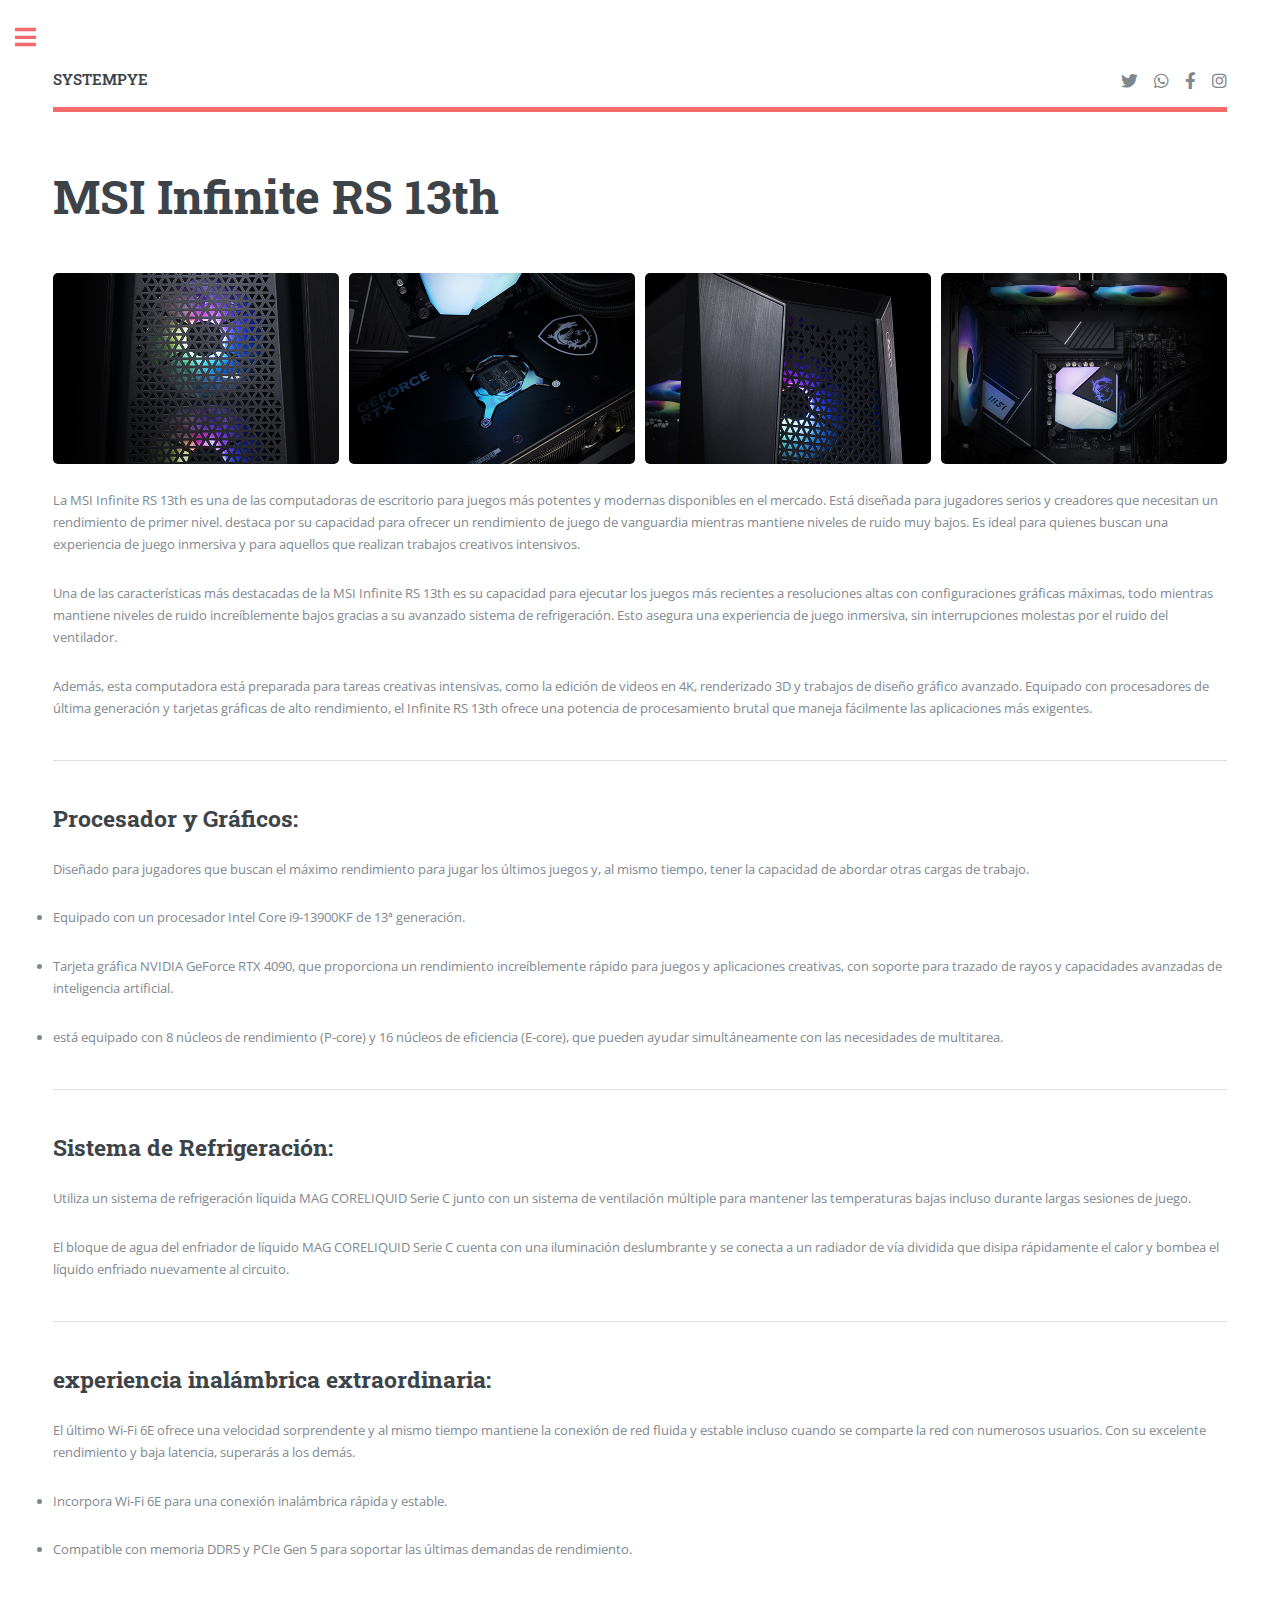
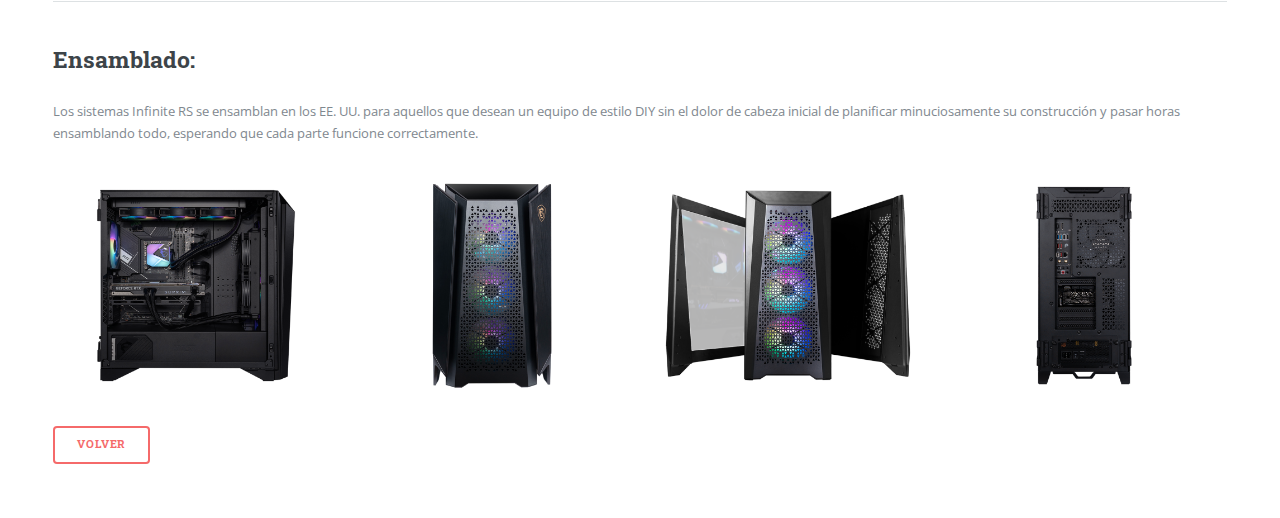
<file: pc.html>
<!DOCTYPE HTML>

<html>
	<head>
		<title>SYSTEMPYE</title>
		<meta charset="utf-8" />
		<meta name="viewport" content="width=device-width, initial-scale=1, user-scalable=no" />
		<link rel="stylesheet" href="assets/css/main.css" />
		<link rel="shortcut icon" href="images/s.png" type="">
	</head>
	<body class="is-preload">

		<!-- Wrapper -->
			<div id="wrapper">

				<!-- Main -->
					<div id="main">
						<div class="inner">

							<!-- Header -->
								<header id="header">
									<a href="index.html" class="logo"><strong>SYSTEMPYE</strong></a>
									<ul class="icons">
										<li><a href="#" class="icon brands fa-twitter"><span class="label">Twitter</span></a></li>
										<li><a href="https://wa.me/3132893028" class="icon brands fa-whatsapp"><span class="label">WhatsApp</span></a></li>
										<li><a href="#" class="icon brands fa-facebook-f"><span class="label">Facebook</span></a></li>
										<li><a href="#" class="icon brands fa-instagram"><span class="label">Instagram</span></a></li>
										
									</ul>
								</header>

							<!-- Content -->
								<section>
									<header class="main">
										<h1>MSI Infinite RS 13th</h1>
									</header>
									<div class="box alt">
										<div class="row gtr-50 gtr-uniform">
											<div class="col-3"><span class="image fit"><img src="images/pc1.jpg" alt="" /></span></div>
											<div class="col-3"><span class="image fit"><img src="images/pc2.jpg" alt="" /></span></div>
											<div class="col-3"><span class="image fit"><img src="images/pc3.jpg" alt="" /></span></div>
											<!-- Break -->
											<div class="col-3"><span class="image fit"><img src="images/pc4.jpg" alt="" /></span></div>
										</div>
									</div>

									<!-- <span class="image main"><img src="images/pic11.jpg" alt="" /></span> -->
									
									<p> La MSI Infinite RS 13th es una de las computadoras de escritorio para juegos más potentes y modernas disponibles en el mercado. Está diseñada para jugadores serios y creadores que necesitan un rendimiento de primer nivel. 
										destaca por su capacidad para ofrecer un rendimiento de juego de vanguardia mientras mantiene niveles de ruido muy bajos. Es ideal para quienes buscan una experiencia de juego inmersiva y para aquellos que realizan trabajos creativos intensivos.</p>
										
										<p>Una de las características más destacadas de la MSI Infinite RS 13th es su capacidad para ejecutar los juegos más recientes a resoluciones altas con configuraciones gráficas máximas, todo mientras mantiene niveles de ruido increíblemente bajos gracias a su avanzado sistema de refrigeración. Esto asegura una experiencia de juego inmersiva, sin interrupciones molestas por el ruido del ventilador.</p>
										<p>Además, esta computadora está preparada para tareas creativas intensivas, como la edición de videos en 4K, renderizado 3D y trabajos de diseño gráfico avanzado. Equipado con procesadores de última generación y tarjetas gráficas de alto rendimiento, el Infinite RS 13th ofrece una potencia de procesamiento brutal que maneja fácilmente las aplicaciones más exigentes.</p>

									<hr class="major" />

									<h2>Procesador y Gráficos:</h2>

									<p>Diseñado para jugadores que buscan el máximo rendimiento para jugar los últimos juegos y, al mismo tiempo, tener la capacidad de abordar otras cargas de trabajo.</p>
									<p><li>Equipado con un procesador Intel Core i9-13900KF de 13ª generación.</li></p>
									<p><li>Tarjeta gráfica NVIDIA GeForce RTX 4090, que proporciona un rendimiento increíblemente rápido para juegos y aplicaciones creativas, con soporte para trazado de rayos y capacidades avanzadas de inteligencia artificial.</li></p>
									<p><li>está equipado con 8 núcleos de rendimiento (P-core) y 16 núcleos de eficiencia (E-core), que pueden ayudar simultáneamente con las necesidades de multitarea.</li></p>
									<hr class="major" />

									<h2>Sistema de Refrigeración:</h2>
									<p>Utiliza un sistema de refrigeración líquida MAG CORELIQUID Serie C junto con un sistema de ventilación múltiple para mantener las temperaturas bajas incluso durante largas sesiones de juego.</p>
									<p>
										El bloque de agua del enfriador de líquido MAG CORELIQUID Serie C cuenta con una iluminación deslumbrante y se conecta a un radiador de vía dividida que disipa rápidamente el calor y bombea el líquido enfriado nuevamente al circuito.
									</p>
							
									<hr class="major" />

									<h2>experiencia  inalámbrica extraordinaria:</h2>
									<p>El último Wi-Fi 6E ofrece una velocidad sorprendente y al mismo tiempo mantiene la conexión de red fluida y estable incluso cuando se comparte la red con numerosos usuarios. Con su excelente rendimiento y baja latencia, superarás a los demás.</p>
									<p><li>Incorpora Wi-Fi 6E para una conexión inalámbrica rápida y estable. </li></p>
									<p><li>Compatible con memoria DDR5 y PCIe Gen 5 para soportar las últimas demandas de rendimiento.</li></p>
									
									<hr class="major" />

									<h2>Ensamblado:</h2>
									<p>Los sistemas Infinite RS se ensamblan en los EE. UU. para aquellos que desean un equipo de estilo DIY sin el dolor de cabeza inicial de planificar minuciosamente su construcción y pasar horas ensamblando todo, esperando que cada parte funcione correctamente.</p>
									
									<div class="box alt">
										<div class="row gtr-50 gtr-uniform">
											<div class="col-3"><span class="image fit"><img src="images/pc5.png" alt="" /></span></div>
											<div class="col-3"><span class="image fit"><img src="images/pc6.png" alt="" /></span></div>
											<div class="col-3"><span class="image fit"><img src="images/pc7.png" alt="" /></span></div>
											<!-- Break -->
											<div class="col-3"><span class="image fit"><img src="images/pc8.png" alt="" /></span></div>
										</div>
									</div>
									<ul class="actions">
										<li><a href="index.html" class="button big">Volver</a></li>
									</ul>
								</section>
								<a href="#top" class="scroll-to-top">
									<i class="fa fa-arrow-up"></i>
								</a>
						</div>
					</div>

				<!-- Sidebar -->
					<div id="sidebar">
						<div class="inner">
							<!-- Menu -->
								<nav id="menu">
									<header class="major">
										<h2>Menu</h2>
									</header>
									<ul>
										<li><a href="index.html#inicio">Inicio</a></li>
										<li><a href="index.html#section2">Avances Tecnológicos</a></li>
										<li><a href="index.html#section3">Lo màs nuevo</a></li>
										<li><a href="index.html#section4">Tutoriales</a></li>
										<li><a href="index.html#section5">Contactos</a></li>
									</ul>
								</nav>

							<!-- Section -->
								<section>
									<header class="major">
									</header>
									<div class="mini-posts">
										<article>
											<a href="#" class="image" onclick="openImage('images/nano2.jpg'); return false;">
												<img src="images/nano2.jpg" alt="" />
											</a>
										</article>
										<article>
											<a href="#" class="image" onclick="openImage('images/robot3.png'); return false;">
												<img src="images/robot3.png" alt="" />
											</a>
										</article>
										<article>
											<a href="#" class="image" onclick="openImage('images/ia2.jpg'); return false;">
												<img src="images/ia2.jpg" alt="" />
											</a>
										</article>
									</div>
								</section>
								<div id="imageModal" class="modal" style="display: none;"> <!-- Asegura que esté oculto al cargar -->
									<span class="close" onclick="closeModal()">&times;</span>
									<img class="modal-content" id="modalImage">
								</div>

							<!-- Section -->
							<section >
								<header class="major" >
									<h2 >contáctanos:</h2>
								</header>
								<p>Contáctanos para mantenerte actualizado de los nuevos avances tecnológicos.</p>
								<ul class="contact">
									<li class="icon solid fa-envelope"><a target="_blank" href="#">systempyesystempye@gmail.com</a></li>
									<li class="icon solid fa-phone"><a target="_blank" href="https://wa.me/3132893028">313 2893028</a></li>
									<li class="icon solid fa-home">Cra 8 #61 - 175 Bucaramanga</li>
								</ul>
							</section>

						</div>
					</div>

			</div>

		<!-- Scripts -->
			<script src="assets/js/jquery.min.js"></script>
			<script src="assets/js/browser.min.js"></script>
			<script src="assets/js/breakpoints.min.js"></script>
			<script src="assets/js/util.js"></script>
			<script src="assets/js/main.js"></script>

	</body>
</html>
</file>
<file: assets/css/main.css>
@import url(fontawesome-all.min.css);
@import url("https://fonts.googleapis.com/css?family=Open+Sans:400,600,400italic,600italic|Roboto+Slab:400,700");
/*
	Editorial by HTML5 UP
	html5up.net | @ajlkn
	Free for personal and commercial use under the CCA 3.0 license (html5up.net/license)
*/
html, body, div, span, applet, object,
iframe, h1, h2, h3, h4, h5, h6, p, blockquote,
pre, a, abbr, acronym, address, big, cite,
code, del, dfn, em, img, ins, kbd, q, s, samp,
small, strike, strong, sub, sup, tt, var, b,
u, i, center, dl, dt, dd, ol, ul, li, fieldset,
form, label, legend, table, caption, tbody,
tfoot, thead, tr, th, td, article, aside,
canvas, details, embed, figure, figcaption,
footer, header, hgroup, menu, nav, output, ruby,
section, summary, time, mark, audio, video {
  margin: 0;
  padding: 0;
  border: 0;
  font-size: 100%;
  font: inherit;
  vertical-align: baseline;
  scroll-behavior: smooth; }

article, aside, details, figcaption, figure,
footer, header, hgroup, menu, nav, section {
  display: block; }

body {
  line-height: 1; }

ol, ul {
  list-style: none; }
  .section {
    display: flex;
    align-items: center;
    padding: 20px;
    margin-bottom: 30px;
    border-bottom: 2px solid #ccc; /* Línea de separación entre secciones */
}
.section {
  display: flex;
  align-items: flex-start;
  padding: 20px;
  margin-bottom: 30px;
  border-bottom: 2px solid #ccc;
  flex-direction: row;
}
.section.image-right {
  flex-direction: row-reverse; /* Imagen a la derecha */
}

.section img {
  width: 50%;
  height: auto;
  margin-right: 20px;
}

.text {
  flex: 1;
}

.more-content {
  display: none;
}
.modal {
  display: none; 
  position: fixed; 
  z-index: 1000; 
  left: 0;
  top: 0;
  width: 100%; 
  height: 100%; 
  background-color: rgba(0, 0, 0, 0.8); 
  display: flex;
  align-items: center; /* Centra verticalmente */
  justify-content: center; /* Centra horizontalmente */
}

.modal-content {
  max-width: 90%;
  max-height: 90%;
  border-radius: 10px;
  box-shadow: 0 5px 15px rgba(0,0,0,0.3);
  transition: all 0.3s;
}

.close {
  position: absolute;
  top: 20px;
  right: 30px;
  color: white;
  font-size: 35px;
  font-weight: bold;
  cursor: pointer;
}

.close:hover,
.close:focus {
  color: #bbb;
  text-decoration: none;
  cursor: pointer;
}
.text-justi{
  text-align: justify;
}


@media (max-width: 768px) {
  .section {
      flex-direction: column; /* Imagen arriba y texto debajo */
  }

  .section img {
      margin: 0 0 20px 0; /* Márgenes solo en la parte inferior de la imagen */
      width: 100%; /* Asegura que la imagen ocupe todo el ancho disponible */
  }
  .image.left {
    float: left;
    padding: 0 0em 0em 0 !important; 
    top: 0.25em;
    width: 100%;
}
.image.left, .image.right {
  max-width: 100% !important; 
}
.image.left img {
    max-width: 100%;
}
}
.video-section {
  display: flex;
  flex-wrap: wrap;
  justify-content: space-between;
  padding: 20px;
}

.video-container {
  flex: 1 1 calc(50% - 20px); /* Dos videos por fila */
  margin: 10px;
  box-sizing: border-box;
}

video {
  width: 100%;
  height: auto;
}


blockquote, q {
  quotes: none; }
  blockquote:before, blockquote:after, q:before, q:after {
    content: '';
    content: none; }
    .scroll-to-top {
      position: fixed;
      bottom: 20px;
      right: 20px;
      width: 50px;
      height: 50px;
      background-color: #f56a6a;;
      color: #ffffff;
      text-align: center;
      line-height: 50px;
      font-size: 24px;
      border-radius: 50%;
      text-decoration: none;
      transition: background-color 0.3s, color #ffff; /* Añadido color al cambio de transición */
      box-shadow: 0 4px 6px rgba(240, 239, 239, 0.1);
      transition: background-color 0.3s;
      opacity: 0;
      visibility: hidden;
  }
  
  .scroll-to-top:hover {
      background-color: #fab1b1;
      color: #ffffff;
  }
  
  .scroll-to-top.show {
      opacity: 1;
      visibility: visible;
  }
  
table {
  border-collapse: collapse;
  border-spacing: 0; }

body {
  -webkit-text-size-adjust: none; }

mark {
  background-color: transparent;
  color: inherit; }

input::-moz-focus-inner {
  border: 0;
  padding: 0; }

input, select, textarea {
  -moz-appearance: none;
  -webkit-appearance: none;
  -ms-appearance: none;
  appearance: none; }

/* Basic */
@-ms-viewport {
  width: device-width; }

body {
  -ms-overflow-style: scrollbar; }

@media screen and (max-width: 480px) {
  .video-section {
    display: block; 
    padding: 0px;
}
  html, body {
    min-width: 320px; } }

html {
  box-sizing: border-box; }

*, *:before, *:after {
  box-sizing: inherit; }

body {
  background: #ffffff; }
  body.is-preload *, body.is-preload *:before, body.is-preload *:after, body.is-resizing *, body.is-resizing *:before, body.is-resizing *:after {
    -moz-animation: none !important;
    -webkit-animation: none !important;
    -ms-animation: none !important;
    animation: none !important;
    -moz-transition: none !important;
    -webkit-transition: none !important;
    -ms-transition: none !important;
    transition: none !important; }

/* Type */
body, input, select, textarea {
  color: #7f888f;
  font-family: "Open Sans", sans-serif;
  font-size: 13pt;
  font-weight: 400;
  line-height: 1.65; }
  @media screen and (max-width: 1680px) {
    body, input, select, textarea {
      font-size: 11pt; } }
  @media screen and (max-width: 1280px) {
    body, input, select, textarea {
      font-size: 10pt; } }
  @media screen and (max-width: 360px) {
    body, input, select, textarea {
      font-size: 9pt; } }

a {
  -moz-transition: color 0.2s ease-in-out, border-bottom-color 0.2s ease-in-out;
  -webkit-transition: color 0.2s ease-in-out, border-bottom-color 0.2s ease-in-out;
  -ms-transition: color 0.2s ease-in-out, border-bottom-color 0.2s ease-in-out;
  transition: color 0.2s ease-in-out, border-bottom-color 0.2s ease-in-out;
  border-bottom: dotted 1px;
  color: #f56a6a;
  text-decoration: none; }
  a:hover {
    border-bottom-color: #f56a6a;
    color: #f56a6a !important; }
    a:hover strong {
      color: inherit; }

strong, b {
  color: #3d4449;
  font-weight: 600; }

em, i {
  font-style: italic; }

p {
  margin: 0 0 2em 0; }

h1, h2, h3, h4, h5, h6 {
  color: #3d4449;
  font-family: "Roboto Slab", serif;
  font-weight: 700;
  line-height: 1.5;
  margin: 0 0 1em 0; }
  h1 a, h2 a, h3 a, h4 a, h5 a, h6 a {
    color: inherit;
    text-decoration: none;
    border-bottom: 0; }

h1 {
  font-size: 4em;
  margin: 0 0 0.5em 0;
  line-height: 1.3; }

h2 {
  font-size: 1.75em; }

h3 {
  font-size: 1.25em; }

h4 {
  font-size: 1.1em; }

h5 {
  font-size: 0.9em; }

h6 {
  font-size: 0.7em; }
.bg-gris{
  background-color: #f5f6f7;
  display: flex;
  width: 100%;
  justify-content: center;
  align-items: center;
  margin: 0 0 2em 0;
  border-bottom-color: #ffffff !important;
}

@media screen and (max-width: 1680px) {
  h1 {
    font-size: 3.5em; } }

@media screen and (max-width: 980px) {
  h1 {
    font-size: 3.25em; } }

@media screen and (max-width: 736px) {
  h1 {
    font-size: 2em;
    line-height: 1.4; }
  h2 {
    font-size: 1.5em; } }

sub {
  font-size: 0.8em;
  position: relative;
  top: 0.5em; }

sup {
  font-size: 0.8em;
  position: relative;
  top: -0.5em; }

blockquote {
  border-left: solid 3px rgba(210, 215, 217, 0.75);
  font-style: italic;
  margin: 0 0 2em 0;
  padding: 0.5em 0 0.5em 2em; }

code {
  background: rgba(230, 235, 237, 0.25);
  border-radius: 0.375em;
  border: solid 1px rgba(210, 215, 217, 0.75);
  font-family: "Courier New", monospace;
  font-size: 0.9em;
  margin: 0 0.25em;
  padding: 0.25em 0.65em; }

pre {
  -webkit-overflow-scrolling: touch;
  font-family: "Courier New", monospace;
  font-size: 0.9em;
  margin: 0 0 2em 0; }
  pre code {
    display: block;
    line-height: 1.75;
    padding: 1em 1.5em;
    overflow-x: auto; }

hr {
  border: 0;
  border-bottom: solid 1px rgba(210, 215, 217, 0.75);
  margin: 2em 0; }
  hr.major {
    margin: 3em 0; }

.align-left {
  text-align: left; }

.align-center {
  text-align: center; }

.align-right {
  text-align: right; }

/* Row */
.row {
  display: flex;
  flex-wrap: wrap;
  box-sizing: border-box;
  align-items: stretch; }
  .row > * {
    box-sizing: border-box; }
  .row.gtr-uniform > * > :last-child {
    margin-bottom: 0; }
  .row.aln-left {
    justify-content: flex-start; }
  .row.aln-center {
    justify-content: center; }
  .row.aln-right {
    justify-content: flex-end; }
  .row.aln-top {
    align-items: flex-start; }
  .row.aln-middle {
    align-items: center; }
  .row.aln-bottom {
    align-items: flex-end; }
  .row > .imp {
    order: -1; }
  .row > .col-1 {
    width: 8.33333%; }
  .row > .off-1 {
    margin-left: 8.33333%; }
  .row > .col-2 {
    width: 16.66667%; }
  .row > .off-2 {
    margin-left: 16.66667%; }
  .row > .col-3 {
    width: 25%; }
  .row > .off-3 {
    margin-left: 25%; }
  .row > .col-4 {
    width: 33.33333%; }
  .row > .off-4 {
    margin-left: 33.33333%; }
  .row > .col-5 {
    width: 41.66667%; }
  .row > .off-5 {
    margin-left: 41.66667%; }
  .row > .col-6 {
    width: 50%; }
  .row > .off-6 {
    margin-left: 50%; }
  .row > .col-7 {
    width: 58.33333%; }
  .row > .off-7 {
    margin-left: 58.33333%; }
  .row > .col-8 {
    width: 66.66667%; }
  .row > .off-8 {
    margin-left: 66.66667%; }
  .row > .col-9 {
    width: 75%; }
  .row > .off-9 {
    margin-left: 75%; }
  .row > .col-10 {
    width: 83.33333%; }
  .row > .off-10 {
    margin-left: 83.33333%; }
  .row > .col-11 {
    width: 91.66667%; }
  .row > .off-11 {
    margin-left: 91.66667%; }
  .row > .col-12 {
    width: 100%; }
  .row > .off-12 {
    margin-left: 100%; }
  .row.gtr-0 {
    margin-top: 0;
    margin-left: 0em; }
    .row.gtr-0 > * {
      padding: 0 0 0 0em; }
    .row.gtr-0.gtr-uniform {
      margin-top: 0em; }
      .row.gtr-0.gtr-uniform > * {
        padding-top: 0em; }
  .row.gtr-25 {
    margin-top: 0;
    margin-left: -0.375em; }
    .row.gtr-25 > * {
      padding: 0 0 0 0.375em; }
    .row.gtr-25.gtr-uniform {
      margin-top: -0.375em; }
      .row.gtr-25.gtr-uniform > * {
        padding-top: 0.375em; }
  .row.gtr-50 {
    margin-top: 0;
    margin-left: -0.75em; }
    .row.gtr-50 > * {
      padding: 0 0 0 0.75em; }
    .row.gtr-50.gtr-uniform {
      margin-top: -0.75em; }
      .row.gtr-50.gtr-uniform > * {
        padding-top: 0.75em; }
  .row {
    margin-top: 0;
    margin-left: -1.5em; }
    .row > * {
      padding: 0 0 0 1.5em; }
    .row.gtr-uniform {
      margin-top: -1.5em; }
      .row.gtr-uniform > * {
        padding-top: 1.5em; }
  .row.gtr-150 {
    margin-top: 0;
    margin-left: -2.25em; }
    .row.gtr-150 > * {
      padding: 0 0 0 2.25em; }
    .row.gtr-150.gtr-uniform {
      margin-top: -2.25em; }
      .row.gtr-150.gtr-uniform > * {
        padding-top: 2.25em; }
  .row.gtr-200 {
    margin-top: 0;
    margin-left: -3em; }
    .row.gtr-200 > * {
      padding: 0 0 0 3em; }
    .row.gtr-200.gtr-uniform {
      margin-top: -3em; }
      .row.gtr-200.gtr-uniform > * {
        padding-top: 3em; }
  @media screen and (max-width: 1680px) {
    .row {
      display: flex;
      flex-wrap: wrap;
      box-sizing: border-box;
      align-items: stretch; }
      .row > * {
        box-sizing: border-box; }
      .row.gtr-uniform > * > :last-child {
        margin-bottom: 0; }
      .row.aln-left {
        justify-content: flex-start; }
      .row.aln-center {
        justify-content: center; }
      .row.aln-right {
        justify-content: flex-end; }
      .row.aln-top {
        align-items: flex-start; }
      .row.aln-middle {
        align-items: center; }
      .row.aln-bottom {
        align-items: flex-end; }
      .row > .imp-xlarge {
        order: -1; }
      .row > .col-1-xlarge {
        width: 8.33333%; }
      .row > .off-1-xlarge {
        margin-left: 8.33333%; }
      .row > .col-2-xlarge {
        width: 16.66667%; }
      .row > .off-2-xlarge {
        margin-left: 16.66667%; }
      .row > .col-3-xlarge {
        width: 25%; }
      .row > .off-3-xlarge {
        margin-left: 25%; }
      .row > .col-4-xlarge {
        width: 33.33333%; }
      .row > .off-4-xlarge {
        margin-left: 33.33333%; }
      .row > .col-5-xlarge {
        width: 41.66667%; }
      .row > .off-5-xlarge {
        margin-left: 41.66667%; }
      .row > .col-6-xlarge {
        width: 50%; }
      .row > .off-6-xlarge {
        margin-left: 50%; }
      .row > .col-7-xlarge {
        width: 58.33333%; }
      .row > .off-7-xlarge {
        margin-left: 58.33333%; }
      .row > .col-8-xlarge {
        width: 66.66667%; }
      .row > .off-8-xlarge {
        margin-left: 66.66667%; }
      .row > .col-9-xlarge {
        width: 75%; }
      .row > .off-9-xlarge {
        margin-left: 75%; }
      .row > .col-10-xlarge {
        width: 83.33333%; }
      .row > .off-10-xlarge {
        margin-left: 83.33333%; }
      .row > .col-11-xlarge {
        width: 91.66667%; }
      .row > .off-11-xlarge {
        margin-left: 91.66667%; }
      .row > .col-12-xlarge {
        width: 100%; }
      .row > .off-12-xlarge {
        margin-left: 100%; }
      .row.gtr-0 {
        margin-top: 0;
        margin-left: 0em; }
        .row.gtr-0 > * {
          padding: 0 0 0 0em; }
        .row.gtr-0.gtr-uniform {
          margin-top: 0em; }
          .row.gtr-0.gtr-uniform > * {
            padding-top: 0em; }
      .row.gtr-25 {
        margin-top: 0;
        margin-left: -0.375em; }
        .row.gtr-25 > * {
          padding: 0 0 0 0.375em; }
        .row.gtr-25.gtr-uniform {
          margin-top: -0.375em; }
          .row.gtr-25.gtr-uniform > * {
            padding-top: 0.375em; }
      .row.gtr-50 {
        margin-top: 0;
        margin-left: -0.75em; }
        .row.gtr-50 > * {
          padding: 0 0 0 0.75em; }
        .row.gtr-50.gtr-uniform {
          margin-top: -0.75em; }
          .row.gtr-50.gtr-uniform > * {
            padding-top: 0.75em; }
      .row {
        margin-top: 0;
        margin-left: -1.5em; }
        .row > * {
          padding: 0 0 0 1.5em; }
        .row.gtr-uniform {
          margin-top: -1.5em; }
          .row.gtr-uniform > * {
            padding-top: 1.5em; }
      .row.gtr-150 {
        margin-top: 0;
        margin-left: -2.25em; }
        .row.gtr-150 > * {
          padding: 0 0 0 2.25em; }
        .row.gtr-150.gtr-uniform {
          margin-top: -2.25em; }
          .row.gtr-150.gtr-uniform > * {
            padding-top: 2.25em; }
      .row.gtr-200 {
        margin-top: 0;
        margin-left: -3em; }
        .row.gtr-200 > * {
          padding: 0 0 0 3em; }
        .row.gtr-200.gtr-uniform {
          margin-top: -3em; }
          .row.gtr-200.gtr-uniform > * {
            padding-top: 3em; } }
  @media screen and (max-width: 1280px) {
    .row {
      display: flex;
      flex-wrap: wrap;
      box-sizing: border-box;
      align-items: stretch; }
      .row > * {
        box-sizing: border-box; }
      .row.gtr-uniform > * > :last-child {
        margin-bottom: 0; }
      .row.aln-left {
        justify-content: flex-start; }
      .row.aln-center {
        justify-content: center; }
      .row.aln-right {
        justify-content: flex-end; }
      .row.aln-top {
        align-items: flex-start; }
      .row.aln-middle {
        align-items: center; }
      .row.aln-bottom {
        align-items: flex-end; }
      .row > .imp-large {
        order: -1; }
      .row > .col-1-large {
        width: 8.33333%; }
      .row > .off-1-large {
        margin-left: 8.33333%; }
      .row > .col-2-large {
        width: 16.66667%; }
      .row > .off-2-large {
        margin-left: 16.66667%; }
      .row > .col-3-large {
        width: 25%; }
      .row > .off-3-large {
        margin-left: 25%; }
      .row > .col-4-large {
        width: 33.33333%; }
      .row > .off-4-large {
        margin-left: 33.33333%; }
      .row > .col-5-large {
        width: 41.66667%; }
      .row > .off-5-large {
        margin-left: 41.66667%; }
      .row > .col-6-large {
        width: 50%; }
      .row > .off-6-large {
        margin-left: 50%; }
      .row > .col-7-large {
        width: 58.33333%; }
      .row > .off-7-large {
        margin-left: 58.33333%; }
      .row > .col-8-large {
        width: 66.66667%; }
      .row > .off-8-large {
        margin-left: 66.66667%; }
      .row > .col-9-large {
        width: 75%; }
      .row > .off-9-large {
        margin-left: 75%; }
      .row > .col-10-large {
        width: 83.33333%; }
      .row > .off-10-large {
        margin-left: 83.33333%; }
      .row > .col-11-large {
        width: 91.66667%; }
      .row > .off-11-large {
        margin-left: 91.66667%; }
      .row > .col-12-large {
        width: 100%; }
      .row > .off-12-large {
        margin-left: 100%; }
      .row.gtr-0 {
        margin-top: 0;
        margin-left: 0em; }
        .row.gtr-0 > * {
          padding: 0 0 0 0em; }
        .row.gtr-0.gtr-uniform {
          margin-top: 0em; }
          .row.gtr-0.gtr-uniform > * {
            padding-top: 0em; }
      .row.gtr-25 {
        margin-top: 0;
        margin-left: -0.375em; }
        .row.gtr-25 > * {
          padding: 0 0 0 0.375em; }
        .row.gtr-25.gtr-uniform {
          margin-top: -0.375em; }
          .row.gtr-25.gtr-uniform > * {
            padding-top: 0.375em; }
      .row.gtr-50 {
        margin-top: 0;
        margin-left: -0.75em; }
        .row.gtr-50 > * {
          padding: 0 0 0 0.75em; }
        .row.gtr-50.gtr-uniform {
          margin-top: -0.75em; }
          .row.gtr-50.gtr-uniform > * {
            padding-top: 0.75em; }
      .row {
        margin-top: 0;
        margin-left: -1.5em; }
        .row > * {
          padding: 0 0 0 1.5em; }
        .row.gtr-uniform {
          margin-top: -1.5em; }
          .row.gtr-uniform > * {
            padding-top: 1.5em; }
      .row.gtr-150 {
        margin-top: 0;
        margin-left: -2.25em; }
        .row.gtr-150 > * {
          padding: 0 0 0 2.25em; }
        .row.gtr-150.gtr-uniform {
          margin-top: -2.25em; }
          .row.gtr-150.gtr-uniform > * {
            padding-top: 2.25em; }
      .row.gtr-200 {
        margin-top: 0;
        margin-left: -3em; }
        .row.gtr-200 > * {
          padding: 0 0 0 3em; }
        .row.gtr-200.gtr-uniform {
          margin-top: -3em; }
          .row.gtr-200.gtr-uniform > * {
            padding-top: 3em; } }
  @media screen and (max-width: 980px) {
    .row {
      display: flex;
      flex-wrap: wrap;
      box-sizing: border-box;
      align-items: stretch; }
      .row > * {
        box-sizing: border-box; }
      .row.gtr-uniform > * > :last-child {
        margin-bottom: 0; }
      .row.aln-left {
        justify-content: flex-start; }
      .row.aln-center {
        justify-content: center; }
      .row.aln-right {
        justify-content: flex-end; }
      .row.aln-top {
        align-items: flex-start; }
      .row.aln-middle {
        align-items: center; }
      .row.aln-bottom {
        align-items: flex-end; }
      .row > .imp-medium {
        order: -1; }
      .row > .col-1-medium {
        width: 8.33333%; }
      .row > .off-1-medium {
        margin-left: 8.33333%; }
      .row > .col-2-medium {
        width: 16.66667%; }
      .row > .off-2-medium {
        margin-left: 16.66667%; }
      .row > .col-3-medium {
        width: 25%; }
      .row > .off-3-medium {
        margin-left: 25%; }
      .row > .col-4-medium {
        width: 33.33333%; }
      .row > .off-4-medium {
        margin-left: 33.33333%; }
      .row > .col-5-medium {
        width: 41.66667%; }
      .row > .off-5-medium {
        margin-left: 41.66667%; }
      .row > .col-6-medium {
        width: 50%; }
      .row > .off-6-medium {
        margin-left: 50%; }
      .row > .col-7-medium {
        width: 58.33333%; }
      .row > .off-7-medium {
        margin-left: 58.33333%; }
      .row > .col-8-medium {
        width: 66.66667%; }
      .row > .off-8-medium {
        margin-left: 66.66667%; }
      .row > .col-9-medium {
        width: 75%; }
      .row > .off-9-medium {
        margin-left: 75%; }
      .row > .col-10-medium {
        width: 83.33333%; }
      .row > .off-10-medium {
        margin-left: 83.33333%; }
      .row > .col-11-medium {
        width: 91.66667%; }
      .row > .off-11-medium {
        margin-left: 91.66667%; }
      .row > .col-12-medium {
        width: 100%; }
      .row > .off-12-medium {
        margin-left: 100%; }
      .row.gtr-0 {
        margin-top: 0;
        margin-left: 0em; }
        .row.gtr-0 > * {
          padding: 0 0 0 0em; }
        .row.gtr-0.gtr-uniform {
          margin-top: 0em; }
          .row.gtr-0.gtr-uniform > * {
            padding-top: 0em; }
      .row.gtr-25 {
        margin-top: 0;
        margin-left: -0.375em; }
        .row.gtr-25 > * {
          padding: 0 0 0 0.375em; }
        .row.gtr-25.gtr-uniform {
          margin-top: -0.375em; }
          .row.gtr-25.gtr-uniform > * {
            padding-top: 0.375em; }
      .row.gtr-50 {
        margin-top: 0;
        margin-left: -0.75em; }
        .row.gtr-50 > * {
          padding: 0 0 0 0.75em; }
        .row.gtr-50.gtr-uniform {
          margin-top: -0.75em; }
          .row.gtr-50.gtr-uniform > * {
            padding-top: 0.75em; }
      .row {
        margin-top: 0;
        margin-left: -1.5em; }
        .row > * {
          padding: 0 0 0 1.5em; }
        .row.gtr-uniform {
          margin-top: -1.5em; }
          .row.gtr-uniform > * {
            padding-top: 1.5em; }
      .row.gtr-150 {
        margin-top: 0;
        margin-left: -2.25em; }
        .row.gtr-150 > * {
          padding: 0 0 0 2.25em; }
        .row.gtr-150.gtr-uniform {
          margin-top: -2.25em; }
          .row.gtr-150.gtr-uniform > * {
            padding-top: 2.25em; }
      .row.gtr-200 {
        margin-top: 0;
        margin-left: -3em; }
        .row.gtr-200 > * {
          padding: 0 0 0 3em; }
        .row.gtr-200.gtr-uniform {
          margin-top: -3em; }
          .row.gtr-200.gtr-uniform > * {
            padding-top: 3em; } }
  @media screen and (max-width: 736px) {
    .row {
      display: flex;
      flex-wrap: wrap;
      box-sizing: border-box;
      align-items: stretch; }
      .row > * {
        box-sizing: border-box; }
      .row.gtr-uniform > * > :last-child {
        margin-bottom: 0; }
      .row.aln-left {
        justify-content: flex-start; }
      .row.aln-center {
        justify-content: center; }
      .row.aln-right {
        justify-content: flex-end; }
      .row.aln-top {
        align-items: flex-start; }
      .row.aln-middle {
        align-items: center; }
      .row.aln-bottom {
        align-items: flex-end; }
      .row > .imp-small {
        order: -1; }
      .row > .col-1-small {
        width: 8.33333%; }
      .row > .off-1-small {
        margin-left: 8.33333%; }
      .row > .col-2-small {
        width: 16.66667%; }
      .row > .off-2-small {
        margin-left: 16.66667%; }
      .row > .col-3-small {
        width: 25%; }
      .row > .off-3-small {
        margin-left: 25%; }
      .row > .col-4-small {
        width: 33.33333%; }
      .row > .off-4-small {
        margin-left: 33.33333%; }
      .row > .col-5-small {
        width: 41.66667%; }
      .row > .off-5-small {
        margin-left: 41.66667%; }
      .row > .col-6-small {
        width: 50%; }
      .row > .off-6-small {
        margin-left: 50%; }
      .row > .col-7-small {
        width: 58.33333%; }
      .row > .off-7-small {
        margin-left: 58.33333%; }
      .row > .col-8-small {
        width: 66.66667%; }
      .row > .off-8-small {
        margin-left: 66.66667%; }
      .row > .col-9-small {
        width: 75%; }
      .row > .off-9-small {
        margin-left: 75%; }
      .row > .col-10-small {
        width: 83.33333%; }
      .row > .off-10-small {
        margin-left: 83.33333%; }
      .row > .col-11-small {
        width: 91.66667%; }
      .row > .off-11-small {
        margin-left: 91.66667%; }
      .row > .col-12-small {
        width: 100%; }
      .row > .off-12-small {
        margin-left: 100%; }
      .row.gtr-0 {
        margin-top: 0;
        margin-left: 0em; }
        .row.gtr-0 > * {
          padding: 0 0 0 0em; }
        .row.gtr-0.gtr-uniform {
          margin-top: 0em; }
          .row.gtr-0.gtr-uniform > * {
            padding-top: 0em; }
      .row.gtr-25 {
        margin-top: 0;
        margin-left: -0.375em; }
        .row.gtr-25 > * {
          padding: 0 0 0 0.375em; }
        .row.gtr-25.gtr-uniform {
          margin-top: -0.375em; }
          .row.gtr-25.gtr-uniform > * {
            padding-top: 0.375em; }
      .row.gtr-50 {
        margin-top: 0;
        margin-left: -0.75em; }
        .row.gtr-50 > * {
          padding: 0 0 0 0.75em; }
        .row.gtr-50.gtr-uniform {
          margin-top: -0.75em; }
          .row.gtr-50.gtr-uniform > * {
            padding-top: 0.75em; }
      .row {
        margin-top: 0;
        margin-left: -1.5em; }
        .row > * {
          padding: 0 0 0 1.5em; }
        .row.gtr-uniform {
          margin-top: -1.5em; }
          .row.gtr-uniform > * {
            padding-top: 1.5em; }
      .row.gtr-150 {
        margin-top: 0;
        margin-left: -2.25em; }
        .row.gtr-150 > * {
          padding: 0 0 0 2.25em; }
        .row.gtr-150.gtr-uniform {
          margin-top: -2.25em; }
          .row.gtr-150.gtr-uniform > * {
            padding-top: 2.25em; }
      .row.gtr-200 {
        margin-top: 0;
        margin-left: -3em; }
        .row.gtr-200 > * {
          padding: 0 0 0 3em; }
        .row.gtr-200.gtr-uniform {
          margin-top: -3em; }
          .row.gtr-200.gtr-uniform > * {
            padding-top: 3em; } }
  @media screen and (max-width: 480px) {
    .row {
      display: flex;
      flex-wrap: wrap;
      box-sizing: border-box;
      align-items: stretch; }
      .row > * {
        box-sizing: border-box; }
      .row.gtr-uniform > * > :last-child {
        margin-bottom: 0; }
      .row.aln-left {
        justify-content: flex-start; }
      .row.aln-center {
        justify-content: center; }
      .row.aln-right {
        justify-content: flex-end; }
      .row.aln-top {
        align-items: flex-start; }
      .row.aln-middle {
        align-items: center; }
      .row.aln-bottom {
        align-items: flex-end; }
      .row > .imp-xsmall {
        order: -1; }
      .row > .col-1-xsmall {
        width: 8.33333%; }
      .row > .off-1-xsmall {
        margin-left: 8.33333%; }
      .row > .col-2-xsmall {
        width: 16.66667%; }
      .row > .off-2-xsmall {
        margin-left: 16.66667%; }
      .row > .col-3-xsmall {
        width: 25%; }
      .row > .off-3-xsmall {
        margin-left: 25%; }
      .row > .col-4-xsmall {
        width: 33.33333%; }
      .row > .off-4-xsmall {
        margin-left: 33.33333%; }
      .row > .col-5-xsmall {
        width: 41.66667%; }
      .row > .off-5-xsmall {
        margin-left: 41.66667%; }
      .row > .col-6-xsmall {
        width: 50%; }
      .row > .off-6-xsmall {
        margin-left: 50%; }
      .row > .col-7-xsmall {
        width: 58.33333%; }
      .row > .off-7-xsmall {
        margin-left: 58.33333%; }
      .row > .col-8-xsmall {
        width: 66.66667%; }
      .row > .off-8-xsmall {
        margin-left: 66.66667%; }
      .row > .col-9-xsmall {
        width: 75%; }
      .row > .off-9-xsmall {
        margin-left: 75%; }
      .row > .col-10-xsmall {
        width: 83.33333%; }
      .row > .off-10-xsmall {
        margin-left: 83.33333%; }
      .row > .col-11-xsmall {
        width: 91.66667%; }
      .row > .off-11-xsmall {
        margin-left: 91.66667%; }
      .row > .col-12-xsmall {
        width: 100%; }
      .row > .off-12-xsmall {
        margin-left: 100%; }
      .row.gtr-0 {
        margin-top: 0;
        margin-left: 0em; }
        .row.gtr-0 > * {
          padding: 0 0 0 0em; }
        .row.gtr-0.gtr-uniform {
          margin-top: 0em; }
          .row.gtr-0.gtr-uniform > * {
            padding-top: 0em; }
      .row.gtr-25 {
        margin-top: 0;
        margin-left: -0.375em; }
        .row.gtr-25 > * {
          padding: 0 0 0 0.375em; }
        .row.gtr-25.gtr-uniform {
          margin-top: -0.375em; }
          .row.gtr-25.gtr-uniform > * {
            padding-top: 0.375em; }
      .row.gtr-50 {
        margin-top: 0;
        margin-left: -0.75em; }
        .row.gtr-50 > * {
          padding: 0 0 0 0.75em; }
        .row.gtr-50.gtr-uniform {
          margin-top: -0.75em; }
          .row.gtr-50.gtr-uniform > * {
            padding-top: 0.75em; }
      .row {
        margin-top: 0;
        margin-left: -1.5em; }
        .row > * {
          padding: 0 0 0 1.5em; }
        .row.gtr-uniform {
          margin-top: -1.5em; }
          .row.gtr-uniform > * {
            padding-top: 1.5em; }
      .row.gtr-150 {
        margin-top: 0;
        margin-left: -2.25em; }
        .row.gtr-150 > * {
          padding: 0 0 0 2.25em; }
        .row.gtr-150.gtr-uniform {
          margin-top: -2.25em; }
          .row.gtr-150.gtr-uniform > * {
            padding-top: 2.25em; }
      .row.gtr-200 {
        margin-top: 0;
        margin-left: -3em; }
        .row.gtr-200 > * {
          padding: 0 0 0 3em; }
        .row.gtr-200.gtr-uniform {
          margin-top: -3em; }
          .row.gtr-200.gtr-uniform > * {
            padding-top: 3em; } }

/* Section/Article */
section.special, article.special {
  text-align: center; }

header p {
  font-family: "Roboto Slab", serif;
  font-size: 1em;
  font-weight: 400;
  letter-spacing: 0.075em;
  margin-top: -0.5em;
  text-transform: uppercase; }

header.major > :last-child {
  border-bottom: solid 3px #f56a6a;
  display: inline-block;
  margin: 0 0 2em 0;
  padding: 0 0.75em 0.5em 0; }

header.main > :last-child {
  margin: 0 0 1em 0; }

/* Form */
form {
  margin: 0 0 2em 0; }

label {
  color: #3d4449;
  display: block;
  font-size: 0.9em;
  font-weight: 600;
  margin: 0 0 1em 0; }

input[type="text"],
input[type="password"],
input[type="email"],
input[type="tel"],
input[type="search"],
input[type="url"],
select,
textarea {
  -moz-appearance: none;
  -webkit-appearance: none;
  -ms-appearance: none;
  appearance: none;
  background: #ffffff;
  border-radius: 0.375em;
  border: none;
  border: solid 1px rgba(210, 215, 217, 0.75);
  color: inherit;
  display: block;
  outline: 0;
  padding: 0 1em;
  text-decoration: none;
  width: 100%; }
  input[type="text"]:invalid,
  input[type="password"]:invalid,
  input[type="email"]:invalid,
  input[type="tel"]:invalid,
  input[type="search"]:invalid,
  input[type="url"]:invalid,
  select:invalid,
  textarea:invalid {
    box-shadow: none; }
  input[type="text"]:focus,
  input[type="password"]:focus,
  input[type="email"]:focus,
  input[type="tel"]:focus,
  input[type="search"]:focus,
  input[type="url"]:focus,
  select:focus,
  textarea:focus {
    border-color: #f56a6a;
    box-shadow: 0 0 0 1px #f56a6a; }

select {
  background-image: url("data:image/svg+xml;charset=utf8,%3Csvg xmlns='http://www.w3.org/2000/svg' width='40' height='40' preserveAspectRatio='none' viewBox='0 0 40 40'%3E%3Cpath d='M9.4,12.3l10.4,10.4l10.4-10.4c0.2-0.2,0.5-0.4,0.9-0.4c0.3,0,0.6,0.1,0.9,0.4l3.3,3.3c0.2,0.2,0.4,0.5,0.4,0.9 c0,0.4-0.1,0.6-0.4,0.9L20.7,31.9c-0.2,0.2-0.5,0.4-0.9,0.4c-0.3,0-0.6-0.1-0.9-0.4L4.3,17.3c-0.2-0.2-0.4-0.5-0.4-0.9 c0-0.4,0.1-0.6,0.4-0.9l3.3-3.3c0.2-0.2,0.5-0.4,0.9-0.4S9.1,12.1,9.4,12.3z' fill='rgba(210, 215, 217, 0.75)' /%3E%3C/svg%3E");
  background-size: 1.25em;
  background-repeat: no-repeat;
  background-position: calc(100% - 1em) center;
  height: 2.75em;
  padding-right: 2.75em;
  text-overflow: ellipsis; }
  select option {
    color: #3d4449;
    background: #ffffff; }
  select:focus::-ms-value {
    background-color: transparent; }
  select::-ms-expand {
    display: none; }

input[type="text"],
input[type="password"],
input[type="email"],
input[type="tel"],
input[type="search"],
input[type="url"],
select {
  height: 2.75em; }

textarea {
  padding: 0.75em 1em; }

input[type="checkbox"],
input[type="radio"] {
  -moz-appearance: none;
  -webkit-appearance: none;
  -ms-appearance: none;
  appearance: none;
  display: block;
  float: left;
  margin-right: -2em;
  opacity: 0;
  width: 1em;
  z-index: -1; }
  input[type="checkbox"] + label,
  input[type="radio"] + label {
    text-decoration: none;
    color: #7f888f;
    cursor: pointer;
    display: inline-block;
    font-size: 1em;
    font-weight: 400;
    padding-left: 2.4em;
    padding-right: 0.75em;
    position: relative; }
    input[type="checkbox"] + label:before,
    input[type="radio"] + label:before {
      -moz-osx-font-smoothing: grayscale;
      -webkit-font-smoothing: antialiased;
      display: inline-block;
      font-style: normal;
      font-variant: normal;
      text-rendering: auto;
      line-height: 1;
      text-transform: none !important;
      font-family: 'Font Awesome 5 Free';
      font-weight: 900; }
    input[type="checkbox"] + label:before,
    input[type="radio"] + label:before {
      background: #ffffff;
      border-radius: 0.375em;
      border: solid 1px rgba(210, 215, 217, 0.75);
      content: '';
      display: inline-block;
      font-size: 0.8em;
      height: 2.0625em;
      left: 0;
      line-height: 2.0625em;
      position: absolute;
      text-align: center;
      top: 0;
      width: 2.0625em; }
  input[type="checkbox"]:checked + label:before,
  input[type="radio"]:checked + label:before {
    background: #3d4449;
    border-color: #3d4449;
    color: #ffffff;
    content: '\f00c'; }
  input[type="checkbox"]:focus + label:before,
  input[type="radio"]:focus + label:before {
    border-color: #f56a6a;
    box-shadow: 0 0 0 1px #f56a6a; }

input[type="checkbox"] + label:before {
  border-radius: 0.375em; }

input[type="radio"] + label:before {
  border-radius: 100%; }

::-webkit-input-placeholder {
  color: #9fa3a6 !important;
  opacity: 1.0; }

:-moz-placeholder {
  color: #9fa3a6 !important;
  opacity: 1.0; }

::-moz-placeholder {
  color: #9fa3a6 !important;
  opacity: 1.0; }

:-ms-input-placeholder {
  color: #9fa3a6 !important;
  opacity: 1.0; }

/* Box */
.box {
  border-radius: 0.375em;
  border: solid 1px rgba(210, 215, 217, 0.75);
  margin-bottom: 2em;
  padding: 1.5em; }
  .box > :last-child,
  .box > :last-child > :last-child,
  .box > :last-child > :last-child > :last-child {
    margin-bottom: 0; }
  .box.alt {
    border: 0;
    border-radius: 0;
    padding: 0; }

/* Icon */
.icon {
  text-decoration: none;
  border-bottom: none;
  position: relative; }
  .icon:before {
    -moz-osx-font-smoothing: grayscale;
    -webkit-font-smoothing: antialiased;
    display: inline-block;
    font-style: normal;
    font-variant: normal;
    text-rendering: auto;
    line-height: 1;
    text-transform: none !important;
    font-family: 'Font Awesome 5 Free';
    font-weight: 400; }
  .icon > .label {
    display: none; }
  .icon:before {
    line-height: inherit; }
  .icon.solid:before {
    font-weight: 900; }
  .icon.brands:before {
    font-family: 'Font Awesome 5 Brands'; }

/* Image */
.image {
  border-radius: 0.375em;
  border: 0;
  display: inline-block;
  position: relative; }
  .image img {
    border-radius: 0.375em;
    display: block; }
  .image.left, .image.right {
    max-width: 40%; }
    .image.left img, .image.right img {
      width: 100%; }
  .image.left {
    float: left;
    padding: 0 1.5em 1em 0;
    top: 0.25em; }
  .image.right {
    float: right;
    padding: 0 0 1em 1.5em;
    top: 0.25em; }
  .image.fit {
    display: block;
    margin: 0 0 2em 0;
    width: 100%; }
    .image.fit img {
      width: 100%; }
  .image.main {
    display: block;
    margin: 0 0 3em 0;
    width: 100%; }
    .image.main img {
      width: 100%; }

a.image {
  overflow: hidden; }
  a.image img {
    -moz-transition: -moz-transform 0.2s ease;
    -webkit-transition: -webkit-transform 0.2s ease;
    -ms-transition: -ms-transform 0.2s ease;
    transition: transform 0.2s ease; }
  a.image:hover img {
    -moz-transform: scale(1.075);
    -webkit-transform: scale(1.075);
    -ms-transform: scale(1.075);
    transform: scale(1.075); }

/* List */
ol {
  list-style: decimal;
  margin: 0 0 2em 0;
  padding-left: 1.25em; }
  ol li {
    padding-left: 0.25em; }

ul {
  list-style: disc;
  margin: 0 0 2em 0;
  padding-left: 1em; }
  ul li {
    padding-left: 0.5em; }
  ul.alt {
    list-style: none;
    padding-left: 0; }
    ul.alt li {
      border-top: solid 1px rgba(210, 215, 217, 0.75);
      padding: 0.5em 0; }
      ul.alt li:first-child {
        border-top: 0;
        padding-top: 0; }

dl {
  margin: 0 0 2em 0; }
  dl dt {
    display: block;
    font-weight: 600;
    margin: 0 0 1em 0; }
  dl dd {
    margin-left: 2em; }

/* Actions */
ul.actions {
  display: -moz-flex;
  display: -webkit-flex;
  display: -ms-flex;
  display: flex;
  cursor: default;
  list-style: none;
  margin-left: -1em;
  padding-left: 0; }
  ul.actions li {
    padding: 0 0 0 1em;
    vertical-align: middle; }
  ul.actions.special {
    -moz-justify-content: center;
    -webkit-justify-content: center;
    -ms-justify-content: center;
    justify-content: center;
    width: 100%;
    margin-left: 0; }
    ul.actions.special li:first-child {
      padding-left: 0; }
  ul.actions.stacked {
    -moz-flex-direction: column;
    -webkit-flex-direction: column;
    -ms-flex-direction: column;
    flex-direction: column;
    margin-left: 0; }
    ul.actions.stacked li {
      padding: 1.3em 0 0 0; }
      ul.actions.stacked li:first-child {
        padding-top: 0; }
  ul.actions.fit {
    width: calc(100% + 1em); }
    ul.actions.fit li {
      -moz-flex-grow: 1;
      -webkit-flex-grow: 1;
      -ms-flex-grow: 1;
      flex-grow: 1;
      -moz-flex-shrink: 1;
      -webkit-flex-shrink: 1;
      -ms-flex-shrink: 1;
      flex-shrink: 1;
      width: 100%; }
      ul.actions.fit li > * {
        width: 100%; }
    ul.actions.fit.stacked {
      width: 100%; }

/* Icons */
ul.icons {
  cursor: default;
  list-style: none;
  padding-left: 0; }
  ul.icons li {
    display: inline-block;
    padding: 0 1em 0 0; }
    ul.icons li:last-child {
      padding-right: 0; }
    ul.icons li .icon {
      color: inherit; }
      ul.icons li .icon:before {
        font-size: 1.25em; }

/* Contact */
ul.contact {
  list-style: none;
  padding: 0; }
  ul.contact li {
    text-decoration: none;
    border-top: solid 1px rgba(210, 215, 217, 0.75);
    margin: 1.5em 0 0 0;
    padding: 1.5em 0 0 3em;
    position: relative; }
    ul.contact li:before {
      -moz-osx-font-smoothing: grayscale;
      -webkit-font-smoothing: antialiased;
      display: inline-block;
      font-style: normal;
      font-variant: normal;
      text-rendering: auto;
      line-height: 1;
      text-transform: none !important;
      font-family: 'Font Awesome 5 Free';
      font-weight: 400; }
    ul.contact li:before {
      color: #f56a6a;
      display: inline-block;
      font-size: 1.5em;
      height: 1.125em;
      left: 0;
      line-height: 1.125em;
      position: absolute;
      text-align: center;
      top: 1em;
      width: 1.5em; }
    ul.contact li:first-child {
      border-top: 0;
      margin-top: 0;
      padding-top: 0; }
      ul.contact li:first-child:before {
        top: 0; }
    ul.contact li a {
      color: inherit; }

/* Pagination */
ul.pagination {
  cursor: default;
  list-style: none;
  padding-left: 0; }
  ul.pagination li {
    display: inline-block;
    padding-left: 0;
    vertical-align: middle; }
    ul.pagination li > .page {
      -moz-transition: background-color 0.2s ease-in-out, color 0.2s ease-in-out;
      -webkit-transition: background-color 0.2s ease-in-out, color 0.2s ease-in-out;
      -ms-transition: background-color 0.2s ease-in-out, color 0.2s ease-in-out;
      transition: background-color 0.2s ease-in-out, color 0.2s ease-in-out;
      border-bottom: 0;
      border-radius: 0.375em;
      display: inline-block;
      font-size: 0.8em;
      font-weight: 600;
      height: 2em;
      line-height: 2em;
      margin: 0 0.125em;
      min-width: 2em;
      padding: 0 0.5em;
      text-align: center; }
      ul.pagination li > .page.active {
        background-color: #f56a6a;
        color: #ffffff !important; }
        ul.pagination li > .page.active:hover {
          background-color: #f67878; }
        ul.pagination li > .page.active:active {
          background-color: #f45c5c; }
    ul.pagination li:first-child {
      padding-right: 0.75em; }
    ul.pagination li:last-child {
      padding-left: 0.75em; }
  @media screen and (max-width: 480px) {
    ul.pagination li:nth-child(n+2):nth-last-child(n+2) {
      display: none; }
    ul.pagination li:first-child {
      padding-right: 0; } }

/* Table */
.table-wrapper {
  -webkit-overflow-scrolling: touch;
  overflow-x: auto; }

table {
  margin: 0 0 2em 0;
  width: 100%; }
  table tbody tr {
    border: solid 1px rgba(210, 215, 217, 0.75);
    border-left: 0;
    border-right: 0; }
    table tbody tr:nth-child(2n + 1) {
      background-color: rgba(230, 235, 237, 0.25); }
  table td {
    padding: 0.75em 0.75em; }
  table th {
    color: #3d4449;
    font-size: 0.9em;
    font-weight: 600;
    padding: 0 0.75em 0.75em 0.75em;
    text-align: left; }
  table thead {
    border-bottom: solid 2px rgba(210, 215, 217, 0.75); }
  table tfoot {
    border-top: solid 2px rgba(210, 215, 217, 0.75); }
  table.alt {
    border-collapse: separate; }
    table.alt tbody tr td {
      border: solid 1px rgba(210, 215, 217, 0.75);
      border-left-width: 0;
      border-top-width: 0; }
      table.alt tbody tr td:first-child {
        border-left-width: 1px; }
    table.alt tbody tr:first-child td {
      border-top-width: 1px; }
    table.alt thead {
      border-bottom: 0; }
    table.alt tfoot {
      border-top: 0; }

/* Button */
input[type="submit"],
input[type="reset"],
input[type="button"],
button,
.button {
  -moz-appearance: none;
  -webkit-appearance: none;
  -ms-appearance: none;
  appearance: none;
  -moz-transition: background-color 0.2s ease-in-out, color 0.2s ease-in-out;
  -webkit-transition: background-color 0.2s ease-in-out, color 0.2s ease-in-out;
  -ms-transition: background-color 0.2s ease-in-out, color 0.2s ease-in-out;
  transition: background-color 0.2s ease-in-out, color 0.2s ease-in-out;
  background-color: transparent;
  border-radius: 0.375em;
  border: 0;
  box-shadow: inset 0 0 0 2px #f56a6a;
  color: #f56a6a !important;
  cursor: pointer;
  display: inline-block;
  font-family: "Roboto Slab", serif;
  font-size: 0.8em;
  font-weight: 700;
  height: 3.5em;
  letter-spacing: 0.075em;
  line-height: 3.5em;
  padding: 0 2.25em;
  text-align: center;
  text-decoration: none;
  text-transform: uppercase;
  white-space: nowrap; }
  input[type="submit"]:hover,
  input[type="reset"]:hover,
  input[type="button"]:hover,
  button:hover,
  .button:hover {
    background-color: rgba(245, 106, 106, 0.05); }
  input[type="submit"]:active,
  input[type="reset"]:active,
  input[type="button"]:active,
  button:active,
  .button:active {
    background-color: rgba(245, 106, 106, 0.15); }
  input[type="submit"].icon:before,
  input[type="reset"].icon:before,
  input[type="button"].icon:before,
  button.icon:before,
  .button.icon:before {
    margin-right: 0.5em; }
  input[type="submit"].fit,
  input[type="reset"].fit,
  input[type="button"].fit,
  button.fit,
  .button.fit {
    width: 100%; }
  input[type="submit"].small,
  input[type="reset"].small,
  input[type="button"].small,
  button.small,
  .button.small {
    font-size: 0.6em; }
  input[type="submit"].large,
  input[type="reset"].large,
  input[type="button"].large,
  button.large,
  .button.large {
    font-size: 1em;
    height: 3.65em;
    line-height: 3.65em; }
  input[type="submit"].primary,
  input[type="reset"].primary,
  input[type="button"].primary,
  button.primary,
  .button.primary {
    background-color: #f56a6a;
    box-shadow: none;
    color: #ffffff !important; }
    input[type="submit"].primary:hover,
    input[type="reset"].primary:hover,
    input[type="button"].primary:hover,
    button.primary:hover,
    .button.primary:hover {
      background-color: #f67878; }
    input[type="submit"].primary:active,
    input[type="reset"].primary:active,
    input[type="button"].primary:active,
    button.primary:active,
    .button.primary:active {
      background-color: #f45c5c; }
  input[type="submit"].disabled, input[type="submit"]:disabled,
  input[type="reset"].disabled,
  input[type="reset"]:disabled,
  input[type="button"].disabled,
  input[type="button"]:disabled,
  button.disabled,
  button:disabled,
  .button.disabled,
  .button:disabled {
    pointer-events: none;
    opacity: 0.25; }

/* Mini Posts */
.mini-posts article {
  border-top: solid 1px rgba(210, 215, 217, 0.75);
  margin-top: 2em;
  padding-top: 2em; }
  .mini-posts article .image {
    display: block;
    margin: 0 0 1.5em 0; }
    .mini-posts article .image img {
      display: block;
      width: 100%; }
  .mini-posts article:first-child {
    border-top: 0;
    margin-top: 0;
    padding-top: 0; }

/* Features */
.features {
  display: -moz-flex;
  display: -webkit-flex;
  display: -ms-flex;
  display: flex;
  -moz-flex-wrap: wrap;
  -webkit-flex-wrap: wrap;
  -ms-flex-wrap: wrap;
  flex-wrap: wrap;
  margin: 0 0 2em -3em;
  width: calc(100% + 3em); }
  .features article {
    -moz-align-items: center;
    -webkit-align-items: center;
    -ms-align-items: center;
    align-items: center;
    display: -moz-flex;
    display: -webkit-flex;
    display: -ms-flex;
    display: flex;
    margin: 0 0 3em 3em;
    position: relative;
    width: calc(50% - 3em); }
    .features article:nth-child(2n - 1) {
      margin-right: 1.5em; }
    .features article:nth-child(2n) {
      margin-left: 1.5em; }
    .features article:nth-last-child(1), .features article:nth-last-child(2) {
      margin-bottom: 0; }
    .features article .icon {
      -moz-flex-grow: 0;
      -webkit-flex-grow: 0;
      -ms-flex-grow: 0;
      flex-grow: 0;
      -moz-flex-shrink: 0;
      -webkit-flex-shrink: 0;
      -ms-flex-shrink: 0;
      flex-shrink: 0;
      display: block;
      height: 10em;
      line-height: 10em;
      margin: 0 2em 0 0;
      text-align: center;
      width: 10em; }
      .features article .icon:before {
        color: #f56a6a;
        font-size: 2.75rem;
        position: relative;
        top: 0.05em; }
      .features article .icon:after {
        -moz-transform: rotate(45deg);
        -webkit-transform: rotate(45deg);
        -ms-transform: rotate(45deg);
        transform: rotate(45deg);
        border-radius: 0.25rem;
        border: solid 2px rgba(210, 215, 217, 0.75);
        content: '';
        display: block;
        height: 7em;
        left: 50%;
        margin: -3.5em 0 0 -3.5em;
        position: absolute;
        top: 50%;
        width: 7em; }
    .features article .content {
      -moz-flex-grow: 1;
      -webkit-flex-grow: 1;
      -ms-flex-grow: 1;
      flex-grow: 1;
      -moz-flex-shrink: 1;
      -webkit-flex-shrink: 1;
      -ms-flex-shrink: 1;
      flex-shrink: 1;
      width: 100%; }
      .features article .content > :last-child {
        margin-bottom: 0; }
  @media screen and (max-width: 980px) {
    .features {
      margin: 0 0 2em 0;
      width: 100%; }
      .features article {
        margin: 0 0 3em 0;
        width: 100%; }
        .features article:nth-child(2n - 1) {
          margin-right: 0; }
        .features article:nth-child(2n) {
          margin-left: 0; }
        .features article:nth-last-child(1), .features article:nth-last-child(2) {
          margin-bottom: 3em; }
        .features article:last-child {
          margin-bottom: 0; }
        .features article .icon {
          height: 8em;
          line-height: 8em;
          width: 8em; }
          .features article .icon:before {
            font-size: 2.25rem; }
          .features article .icon:after {
            height: 6em;
            margin: -3em 0 0 -3em;
            width: 6em; } }
  @media screen and (max-width: 480px) {
    .features article {
      -moz-flex-direction: column;
      -webkit-flex-direction: column;
      -ms-flex-direction: column;
      flex-direction: column;
      -moz-align-items: -moz-flex-start;
      -webkit-align-items: -webkit-flex-start;
      -ms-align-items: -ms-flex-start;
      align-items: flex-start; }
      .features article .icon {
        height: 6em;
        line-height: 6em;
        margin: 0 0 1.5em 0;
        width: 6em; }
        .features article .icon:before {
          font-size: 1.5rem; }
        .features article .icon:after {
          height: 4em;
          margin: -2em 0 0 -2em;
          width: 4em; } }
  @media screen and (max-width: 480px) {
    .features article .icon:before {
      font-size: 1.25rem; } }

/* Posts */
.posts {
  display: -moz-flex;
  display: -webkit-flex;
  display: -ms-flex;
  display: flex;
  -moz-flex-wrap: wrap;
  -webkit-flex-wrap: wrap;
  -ms-flex-wrap: wrap;
  flex-wrap: wrap;
  margin: 0 0 2em -6em;
  width: calc(100% + 6em); }
  .posts article {
    -moz-flex-grow: 0;
    -webkit-flex-grow: 0;
    -ms-flex-grow: 0;
    flex-grow: 0;
    -moz-flex-shrink: 1;
    -webkit-flex-shrink: 1;
    -ms-flex-shrink: 1;
    flex-shrink: 1;
    margin: 0 0 6em 6em;
    position: relative;
    width: calc(33.33333% - 6em); }
    .posts article:before {
      background: rgba(210, 215, 217, 0.75);
      content: '';
      display: block;
      height: calc(100% + 6em);
      left: -3em;
      position: absolute;
      top: 0;
      width: 1px; }
    .posts article:after {
      background: rgba(210, 215, 217, 0.75);
      bottom: -3em;
      content: '';
      display: block;
      height: 1px;
      position: absolute;
      right: 0;
      width: calc(100% + 6em); }
    .posts article > :last-child {
      margin-bottom: 0; }
    .posts article .image {
      display: block;
      margin: 0 0 2em 0; }
      .posts article .image img {
        display: block;
        width: 100%;
       }
      .nuevo-img{
        display: block;
        width: 56% !important;
      }
      a.bg-gris {
        overflow: hidden; }
        a.bg-gris img  {
          -moz-transition: -moz-transform 0.2s ease;
          -webkit-transition: -webkit-transform 0.2s ease;
          -ms-transition: -ms-transform 0.2s ease;
          transition: transform 0.2s ease; }
      a.bg-gris:hover img {
        -moz-transform: scale(1.075);
        -webkit-transform: scale(1.075);
        -ms-transform: scale(1.075);
        transform: scale(1.075);
    }
      .d-flex{
        display: flex;
        justify-content: center;
        align-items: center;
      }
  @media screen and (min-width: 1681px) {
    .posts article:nth-child(3n + 1):before {
      display: none; }
    .posts article:nth-child(3n + 1):after {
      width: 100%; }
    .posts article:nth-last-child(1), .posts article:nth-last-child(2), .posts article:nth-last-child(3) {
      margin-bottom: 0; }
      .posts article:nth-last-child(1):before, .posts article:nth-last-child(2):before, .posts article:nth-last-child(3):before {
        height: 100%; }
      .posts article:nth-last-child(1):after, .posts article:nth-last-child(2):after, .posts article:nth-last-child(3):after {
        display: none; } }
  @media screen and (max-width: 1680px) {
    .posts article {
      width: calc(50% - 6em); }
      .posts article:nth-last-child(3) {
        margin-bottom: 6em; } }
  @media screen and (min-width: 481px) and (max-width: 1680px) {
    .posts article:nth-child(2n + 1):before {
      display: none; }
    .posts article:nth-child(2n + 1):after {
      width: 100%; }
    .posts article:nth-last-child(1), .posts article:nth-last-child(2) {
      margin-bottom: 0; }
      .posts article:nth-last-child(1):before, .posts article:nth-last-child(2):before {
        height: 100%; }
      .posts article:nth-last-child(1):after, .posts article:nth-last-child(2):after {
        display: none; } }
  @media screen and (max-width: 736px) {
    .posts {
      margin: 0 0 2em -4.5em;
      width: calc(100% + 4.5em); }
      .posts article {
        margin: 0 0 4.5em 4.5em;
        width: calc(50% - 4.5em); }
        .posts article:before {
          height: calc(100% + 4.5em);
          left: -2.25em; }
        .posts article:after {
          bottom: -2.25em;
          width: calc(100% + 4.5em); }
        .posts article:nth-last-child(3) {
          margin-bottom: 4.5em; } }
  @media screen and (max-width: 480px) {
    .posts {
      margin: 0 0 2em 0;
      width: 100%; }
      .posts article {
        margin: 0 0 4.5em 0;
        width: 100%; }
        .posts article:before {
          display: none; }
        .posts article:after {
          width: 100%; }
        .posts article:last-child {
          margin-bottom: 0; }
          .posts article:last-child:after {
            display: none; } }

/* Wrapper */
#wrapper {
  display: -moz-flex;
  display: -webkit-flex;
  display: -ms-flex;
  display: flex;
  -moz-flex-direction: row-reverse;
  -webkit-flex-direction: row-reverse;
  -ms-flex-direction: row-reverse;
  flex-direction: row-reverse;
  min-height: 100vh; }

/* Main */
#main {
  -moz-flex-grow: 1;
  -webkit-flex-grow: 1;
  -ms-flex-grow: 1;
  flex-grow: 1;
  -moz-flex-shrink: 1;
  -webkit-flex-shrink: 1;
  -ms-flex-shrink: 1;
  flex-shrink: 1;
  width: 100%; }
  #main > .inner {
    padding: 0 6em 0.1em 6em ;
    margin: 0 auto;
    max-width: 110em; }
    #main > .inner > section {
      padding: 6em 0 4em 0 ;
      border-top: solid 2px rgba(210, 215, 217, 0.75); }
      #main > .inner > section:first-of-type {
        border-top: 0 !important; }
  @media screen and (max-width: 1680px) {
    #main > .inner {
      padding: 0 5em 0.1em 5em ; }
      #main > .inner > section {
        padding: 5em 0 3em 0 ; } }
  @media screen and (max-width: 1280px) {
    #main > .inner {
      padding: 0 4em 0.1em 4em ; }
      #main > .inner > section {
        padding: 4em 0 2em 0 ; } }
  @media screen and (max-width: 736px) {
    #main > .inner {
      padding: 0 2em 0.1em 2em ; }
      #main > .inner > section {
        padding: 3em 0 1em 0 ; } }

/* Sidebar */
#search form {
  text-decoration: none;
  position: relative; }
  #search form:before {
    -moz-osx-font-smoothing: grayscale;
    -webkit-font-smoothing: antialiased;
    display: inline-block;
    font-style: normal;
    font-variant: normal;
    text-rendering: auto;
    line-height: 1;
    text-transform: none !important;
    font-family: 'Font Awesome 5 Free';
    font-weight: 900; }
  #search form:before {
    -moz-transform: scaleX(-1);
    -webkit-transform: scaleX(-1);
    -ms-transform: scaleX(-1);
    transform: scaleX(-1);
    color: #7f888f;
    content: '\f002';
    cursor: default;
    display: block;
    font-size: 1.5em;
    height: 2em;
    line-height: 2em;
    opacity: 0.325;
    position: absolute;
    right: 0;
    text-align: center;
    top: 0;
    width: 2em; }
  #search form input[type="text"] {
    padding-right: 2.75em; }

#sidebar {
  -moz-flex-grow: 0;
  -webkit-flex-grow: 0;
  -ms-flex-grow: 0;
  flex-grow: 0;
  -moz-flex-shrink: 0;
  -webkit-flex-shrink: 0;
  -ms-flex-shrink: 0;
  flex-shrink: 0;
  -moz-transition: margin-left 0.5s ease, box-shadow 0.5s ease;
  -webkit-transition: margin-left 0.5s ease, box-shadow 0.5s ease;
  -ms-transition: margin-left 0.5s ease, box-shadow 0.5s ease;
  transition: margin-left 0.5s ease, box-shadow 0.5s ease;
  background-color: #f5f6f7;
  font-size: 0.9em;
  position: relative;
  width: 26em; }
  #sidebar h2 {
    font-size: 1.38889em; }
  #sidebar > .inner {
    padding: 2.22222em 2.22222em 2.44444em 2.22222em ;
    position: relative;
    width: 26em; }
    #sidebar > .inner > * {
      border-bottom: solid 2px rgba(210, 215, 217, 0.75);
      margin: 0 0 3.5em 0; }
      #sidebar > .inner > * > :last-child {
        margin-bottom: 0; }
      #sidebar > .inner > *:last-child {
        border-bottom: 0;
        margin-bottom: 0;
        padding-bottom: 0; }
    #sidebar > .inner > .alt {
      background-color: #eff1f2;
      border-bottom: 0;
      margin: -2.22222em 0 4.44444em -2.22222em;
      padding: 2.22222em;
      width: calc(100% + 4.44444em); }
  #sidebar .toggle {
    text-decoration: none;
    -moz-transition: left 0.5s ease;
    -webkit-transition: left 0.5s ease;
    -ms-transition: left 0.5s ease;
    transition: left 0.5s ease;
    -webkit-tap-highlight-color: rgba(255, 255, 255, 0);
    border: 0;
    display: block;
    height: 7.5em;
    left: 26em;
    line-height: 7.5em;
    outline: 0;
    overflow: hidden;
    position: absolute;
    text-align: center;
    text-indent: -15em;
    white-space: nowrap;
    top: 0;
    width: 6em;
    z-index: 10000; }
    #sidebar .toggle:before {
      -moz-osx-font-smoothing: grayscale;
      -webkit-font-smoothing: antialiased;
      display: inline-block;
      font-style: normal;
      font-variant: normal;
      text-rendering: auto;
      line-height: 1;
      text-transform: none !important;
      font-family: 'Font Awesome 5 Free';
      font-weight: 900; }
    #sidebar .toggle:before {
      content: '\f0c9';
      font-size: 2rem;
      height: inherit;
      left: 0;
      line-height: inherit;
      position: absolute;
      text-indent: 0;
      top: 0;
      width: inherit; }
  #sidebar.inactive {
    margin-left: -26em; }
  @media screen and (max-width: 1680px) {
    #sidebar {
      width: 24em; }
      #sidebar > .inner {
        padding: 1.66667em 1.66667em 1.33333em 1.66667em ;
        width: 24em; }
        #sidebar > .inner > .alt {
          margin: -1.66667em 0 3.33333em -1.66667em;
          padding: 1.66667em;
          width: calc(100% + 3.33333em); }
      #sidebar .toggle {
        height: 6.25em;
        left: 24em;
        line-height: 6.25em;
        text-indent: 5em;
        width: 5em; }
        #sidebar .toggle:before {
          font-size: 1.5rem; }
      #sidebar.inactive {
        margin-left: -24em; } }
  @media screen and (max-width: 1280px) {
    #sidebar {
      box-shadow: 0 0 5em 0 rgba(0, 0, 0, 0.175);
      height: 100%;
      left: 0;
      position: fixed;
      top: 0;
      z-index: 10000; }
      #sidebar.inactive {
        box-shadow: none; }
      #sidebar > .inner {
        -webkit-overflow-scrolling: touch;
        height: 100%;
        left: 0;
        overflow-x: hidden;
        overflow-y: auto;
        position: absolute;
        top: 0; }
        #sidebar > .inner:after {
          content: '';
          display: block;
          height: 4em;
          width: 100%; }
      #sidebar .toggle {
        text-indent: 6em;
        width: 6em; }
        #sidebar .toggle:before {
          font-size: 1.5rem;
          margin-left: -0.4375em; }
      body.is-preload #sidebar {
        display: none; } }
  @media screen and (max-width: 736px) {
    #sidebar .toggle {
      text-indent: 7.25em;
      width: 7.25em; }
      #sidebar .toggle:before {
        color: #7f888f;
        margin-left: -0.0625em;
        margin-top: -0.25em;
        font-size: 1.1rem;
        z-index: 1; }
      #sidebar .toggle:after {
        background: rgba(222, 225, 226, 0.75);
        border-radius: 0.375em;
        content: '';
        height: 3.5em;
        left: 1em;
        position: absolute;
        top: 1em;
        width: 5em; } }

/* Header */
#header {
  display: -moz-flex;
  display: -webkit-flex;
  display: -ms-flex;
  display: flex;
  border-bottom: solid 5px #f56a6a;
  padding: 6em 0 1em 0;
  position: relative; }
  #header > * {
    -moz-flex: 1;
    -webkit-flex: 1;
    -ms-flex: 1;
    flex: 1;
    margin-bottom: 0; }
  #header .logo {
    border-bottom: 0;
    color: inherit;
    font-family: "Roboto Slab", serif;
    font-size: 1.125em; }
  #header .icons {
    text-align: right; }
  @media screen and (max-width: 1680px) {
    #header {
      padding-top: 5em; } }
  @media screen and (max-width: 736px) {
    #header {
      padding-top: 6.5em; }
      #header .logo {
        font-size: 1.25em;
        margin: 0; }
      #header .icons {
        height: 5em;
        line-height: 5em;
        position: absolute;
        right: -0.5em;
        top: 0; } }

/* Banner */
#banner {
  padding: 6em 0 4em 0 ;
  display: -moz-flex;
  display: -webkit-flex;
  display: -ms-flex;
  display: flex; }
  #banner h1 {
    margin-top: -0.125em; }
  #banner .content {
    -moz-flex-grow: 1;
    -webkit-flex-grow: 1;
    -ms-flex-grow: 1;
    flex-grow: 1;
    -moz-flex-shrink: 1;
    -webkit-flex-shrink: 1;
    -ms-flex-shrink: 1;
    flex-shrink: 1;
    width: 50%; }
  #banner .image {
    -moz-flex-grow: 0;
    -webkit-flex-grow: 0;
    -ms-flex-grow: 0;
    flex-grow: 0;
    -moz-flex-shrink: 0;
    -webkit-flex-shrink: 0;
    -ms-flex-shrink: 0;
    flex-shrink: 0;
    display: block;
    margin: 0 0 2em 4em;
    width: 50%; }
    #banner .image img {
      height: 100%;
      -moz-object-fit: cover;
      -webkit-object-fit: cover;
      -ms-object-fit: cover;
      object-fit: cover;
      -moz-object-position: center;
      -webkit-object-position: center;
      -ms-object-position: center;
      object-position: center;
      width: 100%; }
  @media screen and (orientation: portrait) {
    #banner {
      -moz-flex-direction: column-reverse;
      -webkit-flex-direction: column-reverse;
      -ms-flex-direction: column-reverse;
      flex-direction: column-reverse; }
      #banner h1 br {
        display: none; }
      #banner .content {
        -moz-flex-grow: 0;
        -webkit-flex-grow: 0;
        -ms-flex-grow: 0;
        flex-grow: 0;
        -moz-flex-shrink: 0;
        -webkit-flex-shrink: 0;
        -ms-flex-shrink: 0;
        flex-shrink: 0;
        width: 100%; }
      #banner .image {
        -moz-flex-grow: 0;
        -webkit-flex-grow: 0;
        -ms-flex-grow: 0;
        flex-grow: 0;
        -moz-flex-shrink: 0;
        -webkit-flex-shrink: 0;
        -ms-flex-shrink: 0;
        flex-shrink: 0;
        margin: 0 0 4em 0;
        height: 25em;
        max-height: 50vh;
        min-height: 18em;
        width: 100%; } }
  @media screen and (orientation: portrait) and (max-width: 480px) {
    #banner .image {
      max-height: 35vh; } }

/* Footer */
#footer .copyright {
  color: #9fa3a6;
  font-size: 0.9em; }
  #footer .copyright a {
    color: inherit; }

/* Menu */
#menu ul {
  -moz-user-select: none;
  -webkit-user-select: none;
  -ms-user-select: none;
  user-select: none;
  color: #3d4449;
  font-family: "Roboto Slab", serif;
  font-weight: 400;
  letter-spacing: 0.075em;
  list-style: none;
  margin-bottom: 0;
  padding: 0;
  text-transform: uppercase; }
  #menu ul a, #menu ul span {
    border-bottom: 0;
    color: inherit;
    cursor: pointer;
    display: block;
    font-size: 0.9em;
    padding: 0.625em 0; }
    #menu ul a:hover, #menu ul span:hover {
      color: #f56a6a; }
    #menu ul a.opener, #menu ul span.opener {
      -moz-transition: color 0.2s ease-in-out;
      -webkit-transition: color 0.2s ease-in-out;
      -ms-transition: color 0.2s ease-in-out;
      transition: color 0.2s ease-in-out;
      text-decoration: none;
      -webkit-tap-highlight-color: rgba(255, 255, 255, 0);
      position: relative; }
      #menu ul a.opener:before, #menu ul span.opener:before {
        -moz-osx-font-smoothing: grayscale;
        -webkit-font-smoothing: antialiased;
        display: inline-block;
        font-style: normal;
        font-variant: normal;
        text-rendering: auto;
        line-height: 1;
        text-transform: none !important;
        font-family: 'Font Awesome 5 Free';
        font-weight: 900; }
      #menu ul a.opener:before, #menu ul span.opener:before {
        -moz-transition: color 0.2s ease-in-out, -moz-transform 0.2s ease-in-out;
        -webkit-transition: color 0.2s ease-in-out, -webkit-transform 0.2s ease-in-out;
        -ms-transition: color 0.2s ease-in-out, -ms-transform 0.2s ease-in-out;
        transition: color 0.2s ease-in-out, transform 0.2s ease-in-out;
        color: #9fa3a6;
        content: '\f078';
        position: absolute;
        right: 0; }
      #menu ul a.opener:hover:before, #menu ul span.opener:hover:before {
        color: #f56a6a; }
      #menu ul a.opener.active + ul, #menu ul span.opener.active + ul {
        display: block; }
      #menu ul a.opener.active:before, #menu ul span.opener.active:before {
        -moz-transform: rotate(-180deg);
        -webkit-transform: rotate(-180deg);
        -ms-transform: rotate(-180deg);
        transform: rotate(-180deg); }

#menu > ul > li {
  border-top: solid 1px rgba(210, 215, 217, 0.75);
  margin: 0.5em 0 0 0;
  padding: 0.5em 0 0 0; }
  #menu > ul > li > ul {
    color: #9fa3a6;
    display: none;
    margin: 0.5em 0 1.5em 0;
    padding-left: 1em; }
    #menu > ul > li > ul a, #menu > ul > li > ul span {
      font-size: 0.8em; }
    #menu > ul > li > ul > li {
      margin: 0.125em 0 0 0;
      padding: 0.125em 0 0 0; }
  #menu > ul > li:first-child {
    border-top: 0;
    margin-top: 0;
    padding-top: 0; }
</file>
